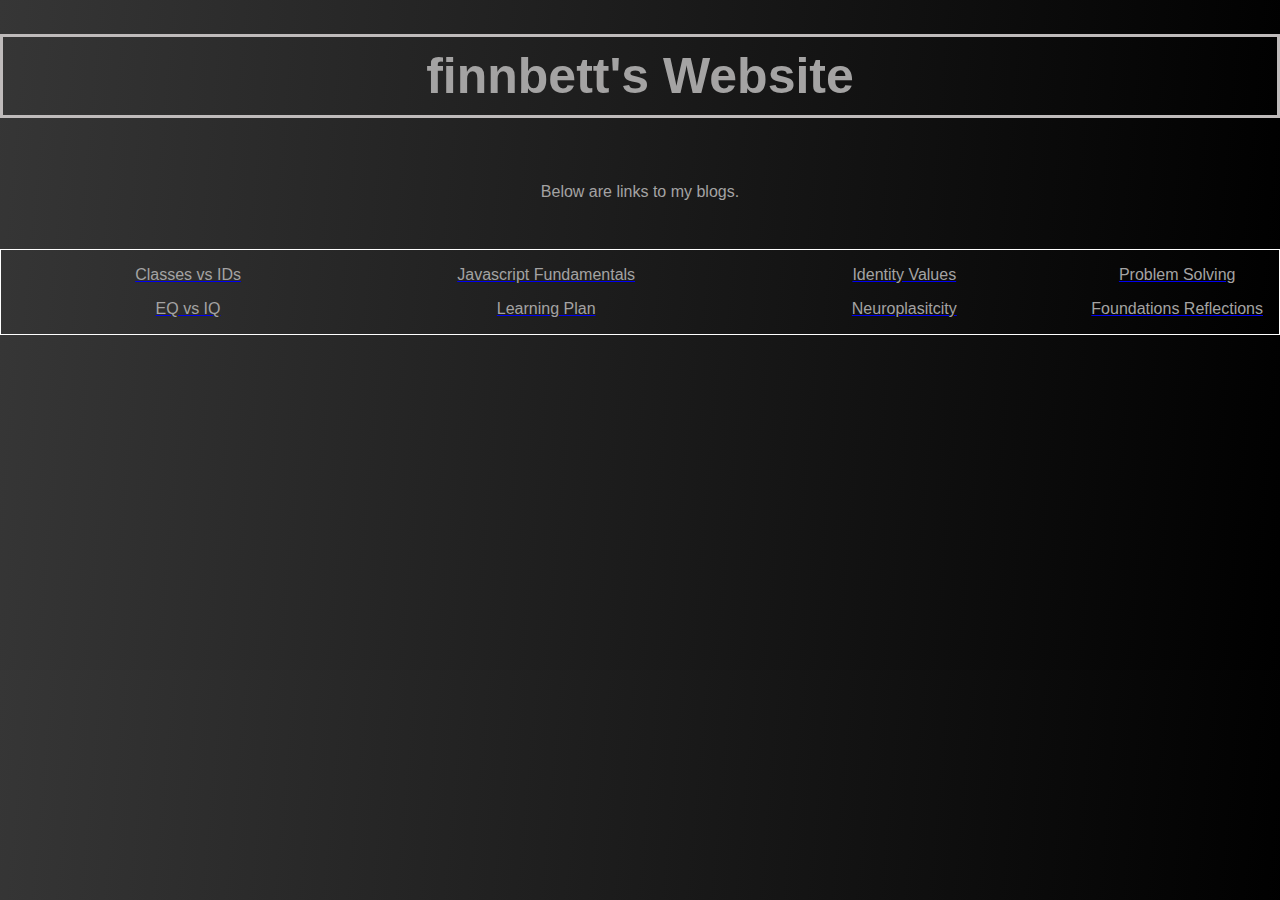
<file: blog/index.html>
<!DOCTYPE html>

<html lang="en">

<head>
    <meta charset="utf-8">
    <meta name="viewport" content="width=device-width, initial-scale=1">
    <link rel="stylesheet" href="styles.css">
    <link rel="blog" href="html-css.html">


    <title>finnbett's Website</title>

    <head>

    <body>
        <h1 class="title">finnbett's Website</h1>
        <p>Below are links to my blogs.</p>
        

        <!--grid with blog links displayed here-->
        <div class="grid">
            <div><a href="html-css.html" target="blank"><span class="blog1">Classes vs IDs</span></a></div>
            <div><a href="emotional-intelligence.html" target="blank"><span class="blog1">EQ vs IQ</span></a></div>
            <div><a href="javascript-dom.html" target="blank"><span class="blog1">Javascript Fundamentals</span></a>
            </div>
            <div><a href="learning-plan.html" target="blank"><span class="blog1">Learning Plan</span></a>
            </div>
            <div><a href="identity-values.html" target="blank"><span class="blog1">Identity Values</span></a>
            </div>
            <div><a href="neuroplasticity.html" target="blank"><span class="blog1"> Neuroplasitcity</span></a>
            </div>
            <div><a href="problem-solving.html" target="blank"><span class="blog1"> Problem Solving</span></a>
            </div>
            <div><a href="foundations-reflection.html" target="blank"><span class="blog1">Foundations Reflections</span></a></div>
            
                
            </div>
        </div>
        <!--grid with blog links displayed here-->

    </body>

</html>
</file>
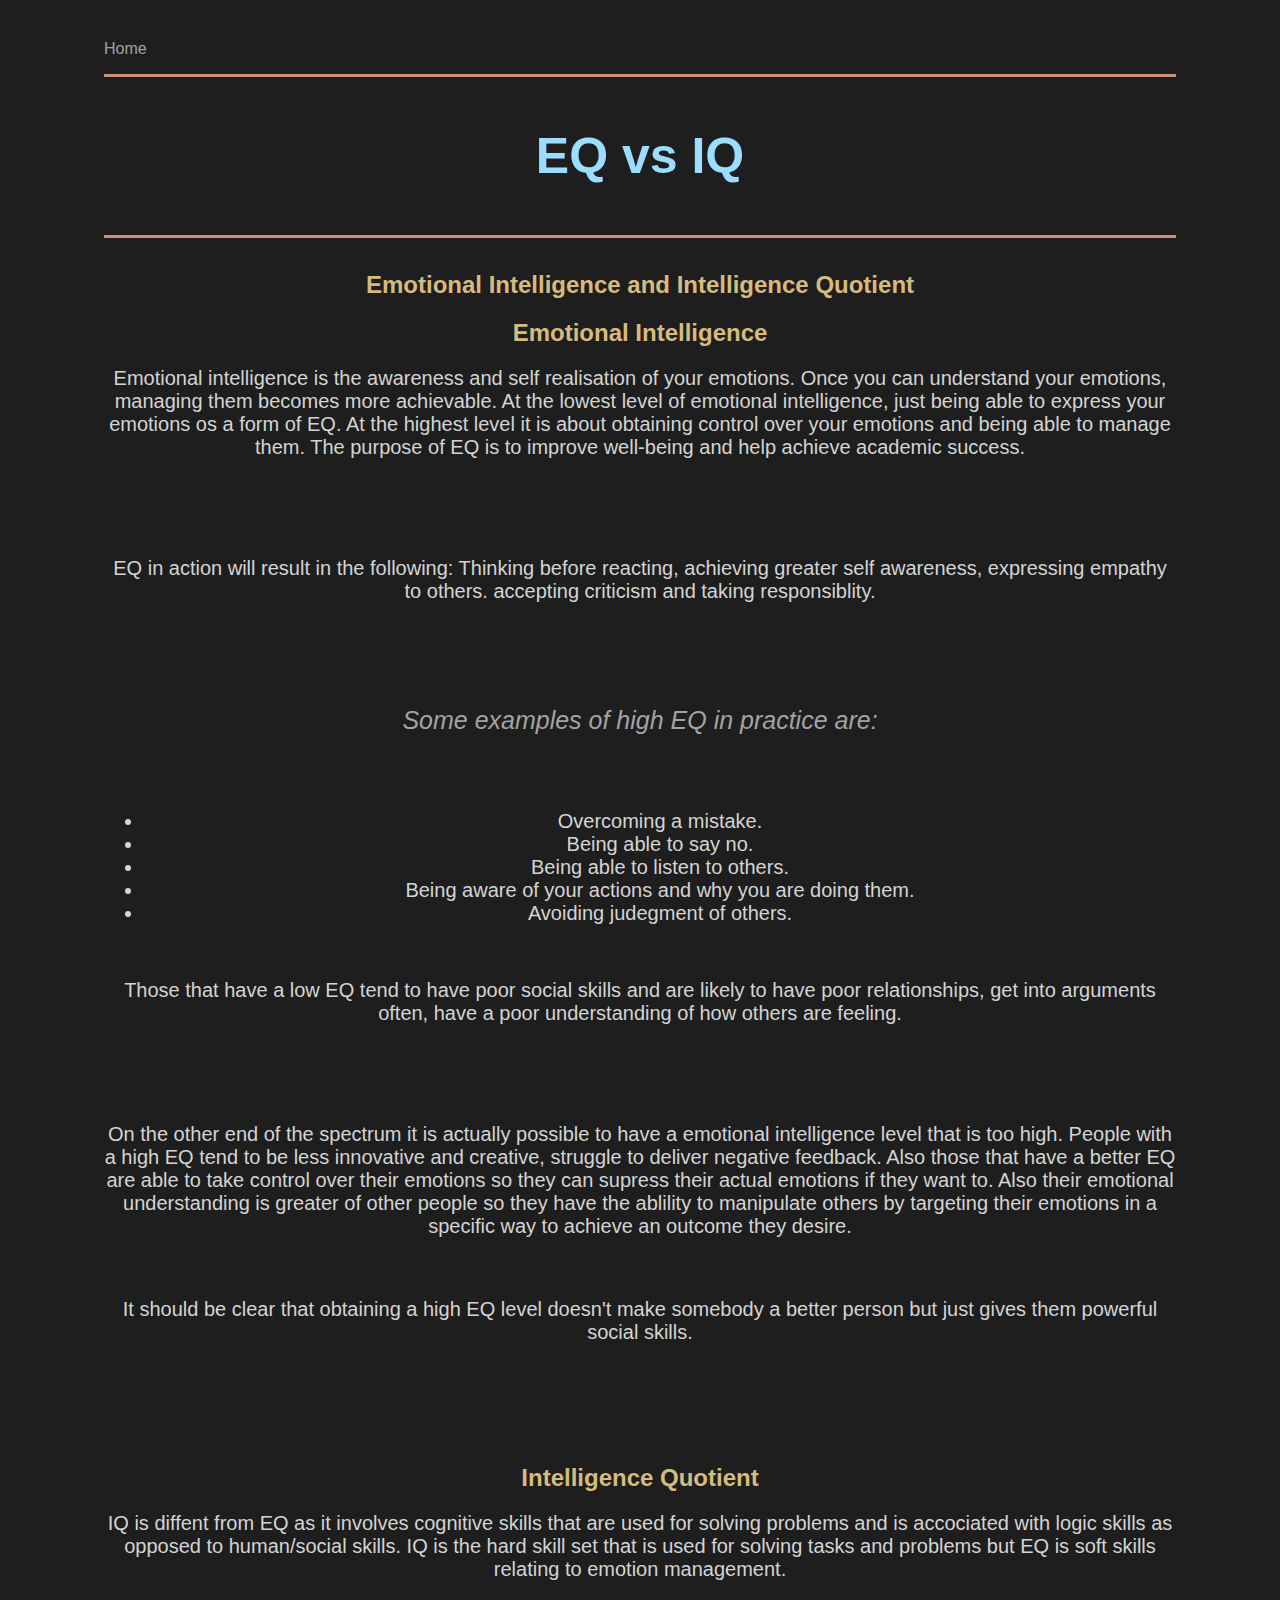
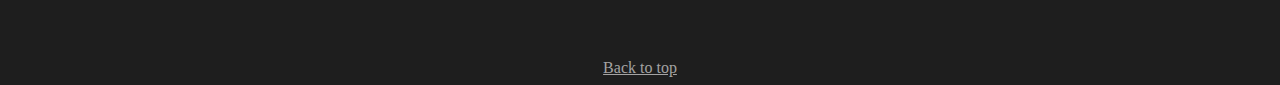
<file: blog/emotional-intelligence.html>
<!DOCTYPE html>
<html lang="en">
<head>
    <meta charset="UTF-8">
    <meta http-equiv="X-UA-Compatible" content="IE=edge">
    <meta name="viewport" content="width=device-width, initial-scale=1.0">
    <link href="html-css.css" name="stylesheet" rel="stylesheet">
    <title>Document</title>
</head>
<body class="body">
    <a href="index.html" rel="home" class="home">Home</a>
  <h1 class="heading">EQ vs IQ</h1>
  
  <h2 class="sub">Emotional Intelligence and Intelligence Quotient</h2>
 <h2 class="sub">Emotional Intelligence</h2>
    <p>
    Emotional intelligence is the awareness and self realisation of your emotions. 
    Once you can understand your emotions, managing them becomes more achievable.
    At the lowest level of emotional intelligence, just being able to express your emotions os a form of EQ.
    At the highest level it is about obtaining control over your emotions and being able to manage them. 
    The purpose of EQ is to improve well-being and help achieve academic success.
    </p>
    <br> 
    <p>
    EQ in action will result in the following:
    Thinking before reacting, achieving greater self awareness, expressing empathy to others.
    accepting criticism and taking responsiblity. 
    </p>
    <br>
    <p class="list"> Some examples of high EQ in practice are:</p>
    <ul>
    <li>Overcoming a mistake.</li>
    <li>Being able to say no.</li>
    <li>Being able to listen to others.</li>
    <li>Being aware of your actions and why you are doing them.</li>
    <li>Avoiding judegment of others.</li>
    </ul>
    <br>
    <p>
    Those that have a low EQ tend to have poor social skills and are likely to have poor relationships, get into arguments often, have a poor understanding of how others are feeling.
    </p>
    <br>
    <p>
    On the other end of the spectrum it is actually possible to have a emotional intelligence level that is too high.
    People with a high EQ tend to be less innovative and creative, struggle to deliver negative feedback.
    Also those that have a better EQ are able to take control over their emotions so they can supress their actual emotions if they want to.
    Also their emotional understanding is greater of other people so they have the ablility to manipulate others by targeting their emotions in a specific way to achieve an outcome they desire.
    </p>
    <p>
    It should be clear that obtaining a high EQ level doesn't make somebody a better person but just gives them powerful social skills.
    <p>
    <h2 class="sub">Intelligence Quotient</h2>
    <p>    
    IQ is diffent from EQ as it involves cognitive skills that are used for solving problems and is accociated with logic skills as opposed to human/social skills.
    IQ is the hard skill set that is used for solving tasks and problems but EQ is soft skills relating to emotion management. </p>
    <br>
    <a href="#top" class="back-to-top">Back to top</a>
    
</body>
</html>
</file>
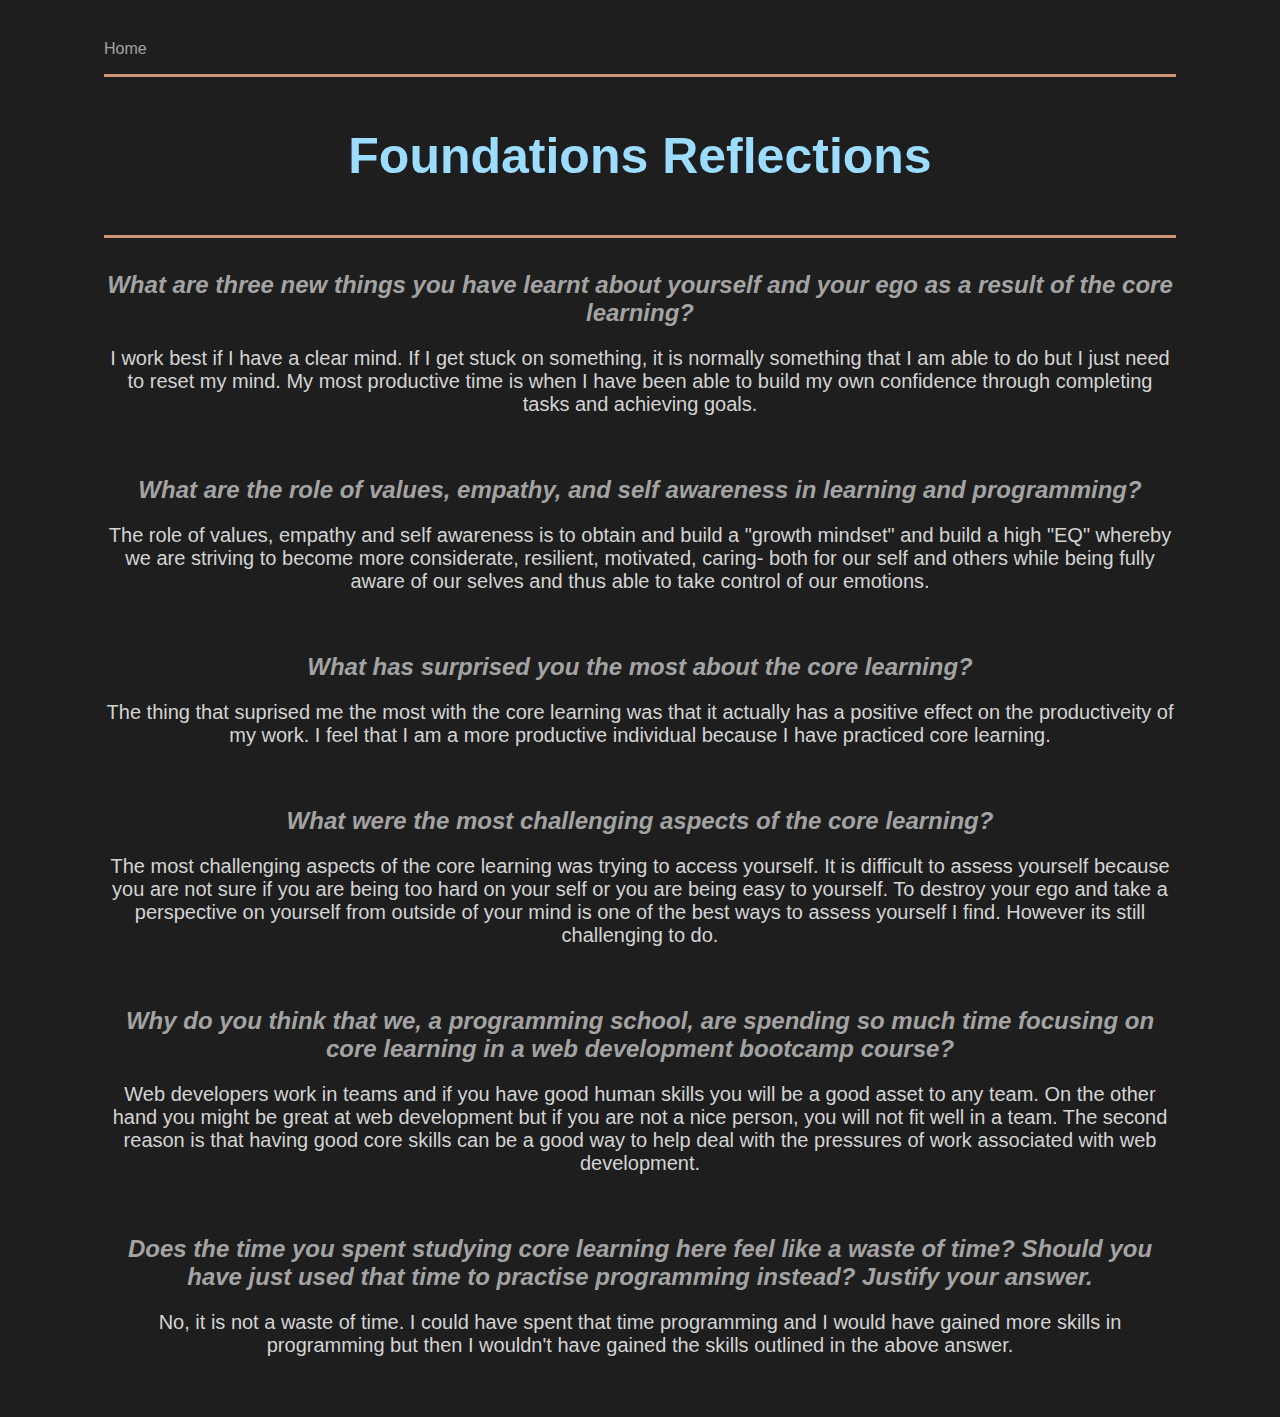
<file: blog/foundations-reflection.html>
<!DOCTYPE html>
<html lang="en">
<head>
    <meta charset="UTF-8">
    <meta http-equiv="X-UA-Compatible" content="IE=edge">
    <meta name="viewport" content="width=device-width, initial-scale=1.0">
    <link rel="stylesheet" href="html-css.css">
    <title>Foundations Reflections</title>
</head>
<body class="body">
    <a href="index.html" rel="home" class="home">Home</a>
    <h1 class="heading">Foundations Reflections</h1>
        <h2 class="question">What are three new things you have learnt about yourself and your ego as a result of the core learning?</h2>
        <p>I work best if I have a clear mind. If I get stuck on something, it is normally something that I am able to do but I just need to reset my mind. My most productive time is when I have been able to build my own confidence through completing tasks and achieving goals.</p>

        <h2 class="question">What are the role of values, empathy, and self awareness in learning and programming?</h2>
        <p>The role of values, empathy and self awareness is to obtain and build a "growth mindset" and build a high "EQ" whereby we are striving to become more considerate, resilient, motivated, caring- both for our self and others while being fully aware of our selves and thus able to take control of our emotions.</p>

        <h2 class="question">What has surprised you the most about the core learning?</h2>
        <p>The thing that suprised me the most with the core learning was that it actually has a positive effect on the productiveity of my work. I feel that I am a more productive individual because I have practiced core learning.</p>

        <h2 class="question">What were the most challenging aspects of the core learning?</h2>
        <p>The most challenging aspects of the core learning was trying to access yourself. It is difficult to assess yourself because you are not sure if you are being too hard on your self or you are being easy to yourself. To destroy your ego and take a perspective on yourself from outside of your mind is one of the best ways to assess yourself I find. However its still challenging to do.</p>

        <h2 class="question">Why do you think that we, a programming school, are spending so much time focusing on core learning in a web development bootcamp course?</h2>
        <p>Web developers work in teams and if you have good human skills you will be a good asset to any team. On the other hand you might be great at web development but if you are not a nice person, you will not fit well in a team. The second reason is that having good core skills can be a good way to help deal with the pressures of work associated with web development. </p>
        
        <h2 class="question">Does the time you spent studying core learning here feel like a waste of time? Should you have just used that time to practise programming instead? Justify your answer.</h2>
        <p>No, it is not a waste of time. I could have spent that time programming and I would have gained more skills in programming but then I wouldn't have gained the skills outlined in the above answer.</p>
    
</body>
</html>
</file>
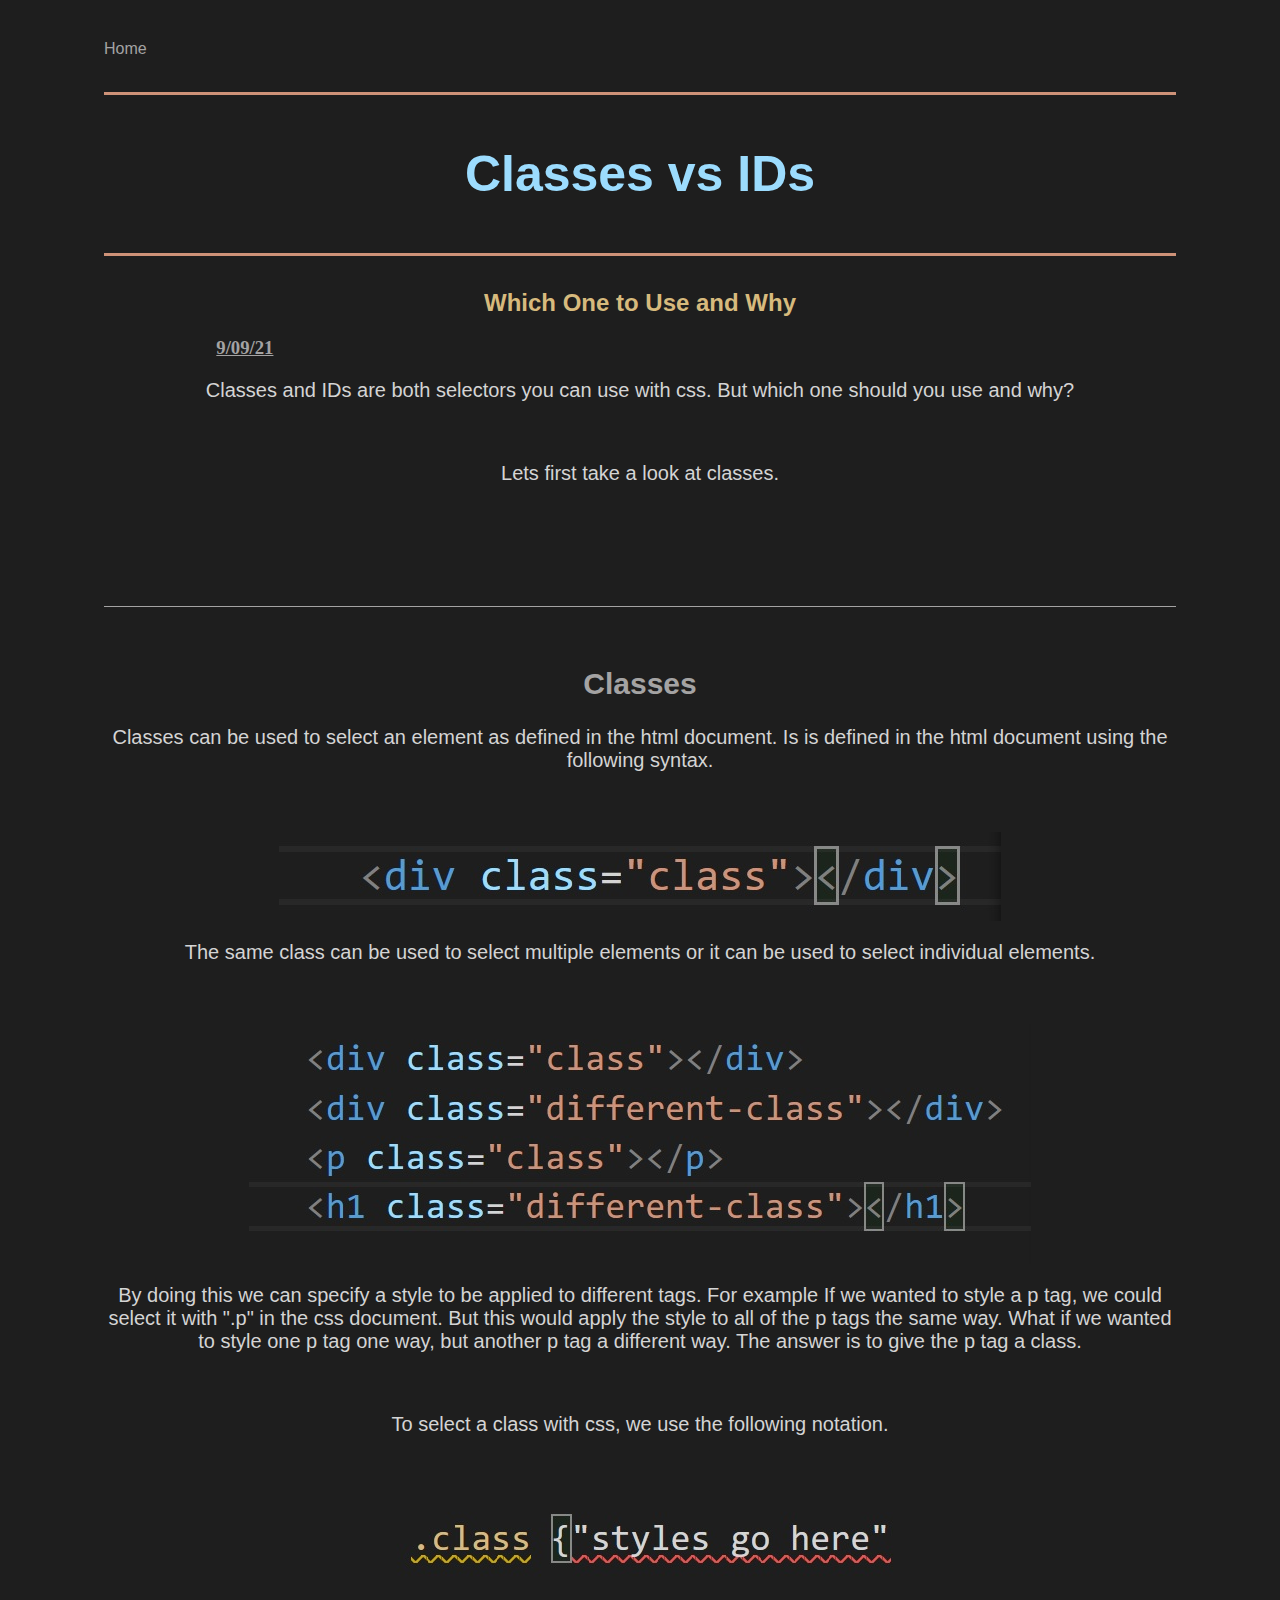
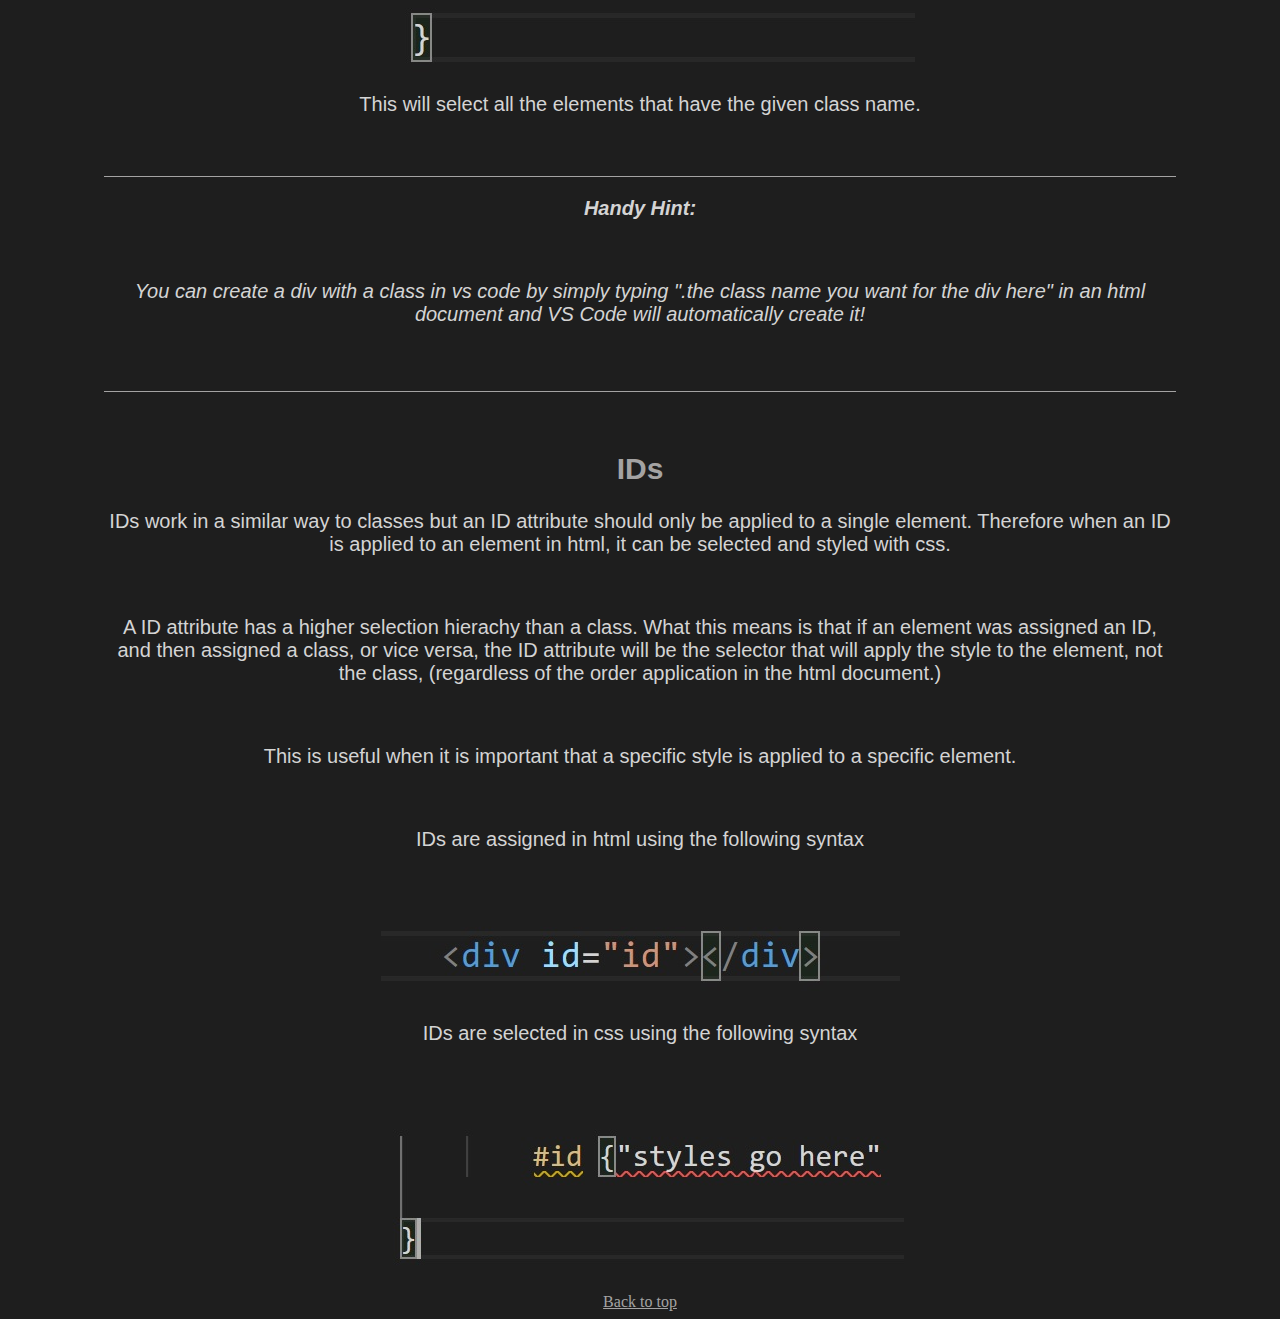
<file: blog/html-css.html>
<html lang="en">
<head>
    <meta charset="UTF-8">
    <meta http-equiv="X-UA-Compatible" content="IE=edge">
    <meta name="viewport" content="width=device-width, initial-scale=1.0">
    <link rel="stylesheet" href="html-css.css">
    <title>Classes vs IDs</title>
</head>
<body class="body">
    <a href="index.html" rel="home" class="home">Home</a>
    <br>
    <h1 class="heading">Classes vs IDs

    </h1>
    <h2 class="sub">Which One to Use and Why</h2>
    <h3 class="date">9/09/21</h3>
        <div class="intro">

        <p>Classes and IDs are both selectors you can use with css. But which one should you use and why?</p>
        <p>Lets first take a look at classes.</p>
        <br>
        <br>
        

    </div>
        <div class="classes">
            <h2 class="topic-heading">Classes</h2>
            <p>Classes can be used to select an element as defined in the html document. Is is defined in the html document using the following syntax.</p>
            <img src="screenshots\htmleg1.jpg" alt="classes in html">
            <p>The same class can be used to select multiple elements or it can be used to select individual elements.</p>
            <img src="screenshots/htmleg2.jpg" alt="multiple selection vs individual selection">
            <p>By doing this we can specify a style to be applied to different tags. For example If we wanted to style a p tag, we could select it with ".p" in the css document. But this would apply the style to all of the p tags the same way. What if we wanted to style one p tag one way, but another p tag a different way. The answer is to give the p tag a class.</p>
            
            <p>To select a class with css, we use the following notation.</p>
            <img src="screenshots/csseg1.jpg" alt="css selection">

            <p>This will select all the elements that have the given class name.</p>
            <p class="handy-hint-heading">Handy Hint:</p>
            <p class="handy-hint">You can create a div with a class in vs code by simply typing ".the class name you want for the div here" in an html document and VS Code will automatically create it! </p>
        </div> 
        <div>
            <h2 class="topic-heading">IDs</h2>
            <p>IDs work in a similar way to classes but an ID attribute should only be applied to a single element. Therefore when an ID is applied to an element in html, it can be selected and styled with css.</p>
            <p>A ID attribute has a higher selection hierachy than a class. What this means is that if an element was assigned an ID, and then assigned a class, or vice versa, the ID attribute will be the selector that will apply the style to the element, not the class, (regardless of the order application in the html document.) </p>
            <p>This is useful when it is important that a specific style is applied to a specific element.</p>
            <p>IDs are assigned in html using the following syntax</p>
            <img src="screenshots/idhtml.jpg" alt="html ID assign">
            <p>IDs are selected in css using the following syntax</p>
            <img src="screenshots/idcss.jpg" alt="css ID selection">

        </div>
        <a href="#top" class="back-to-top">Back to top</a>   
</body>
</html>
</file>
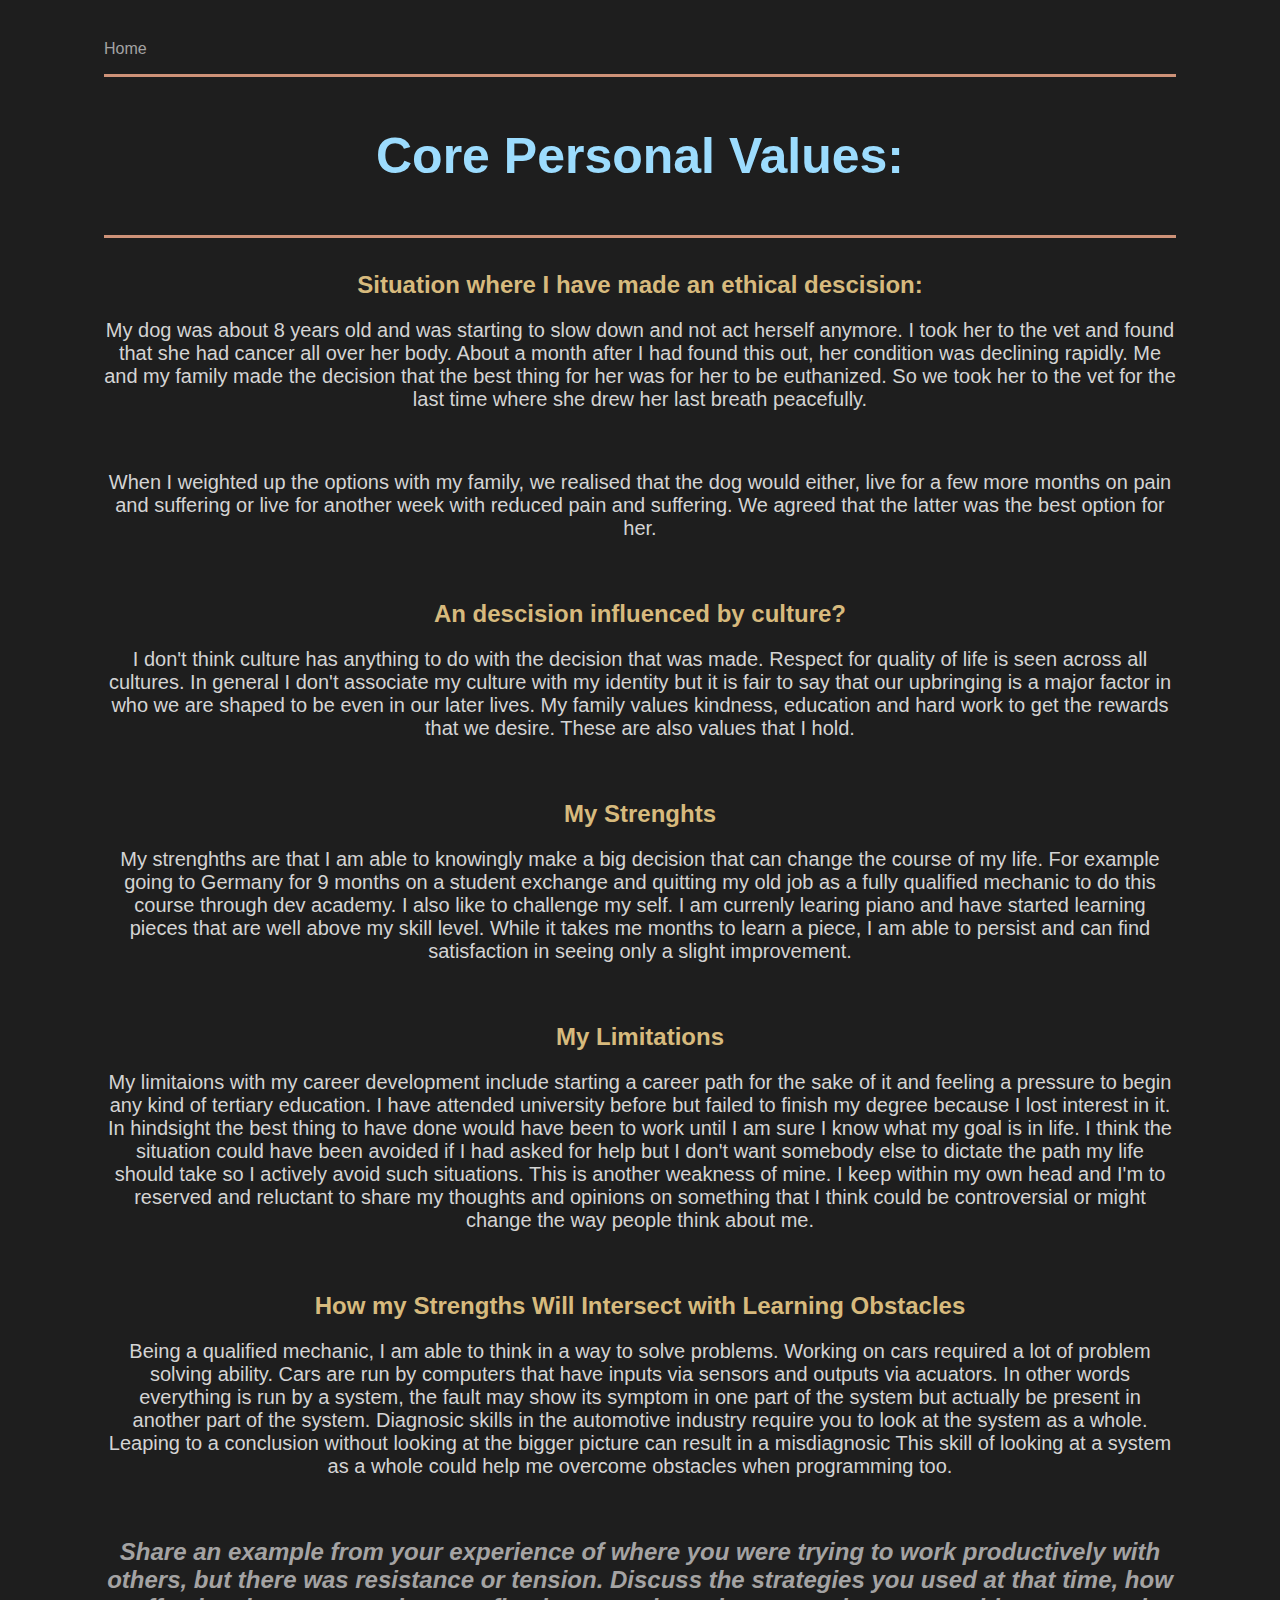
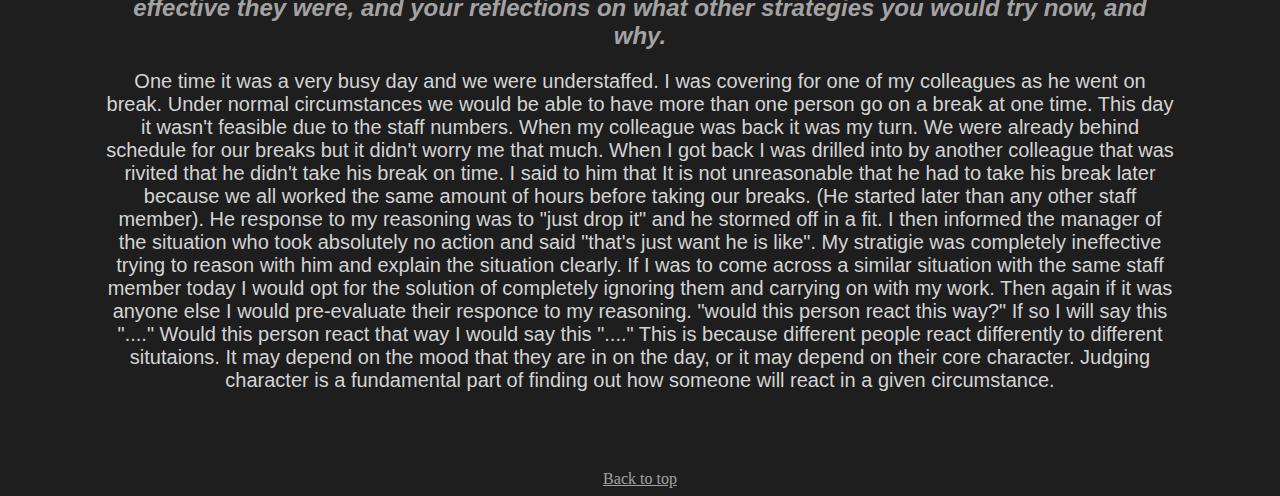
<file: blog/identity-values.html>
<!DOCTYPE html>
<html lang="en">
<head>
    <meta charset="UTF-8">
    <meta http-equiv="X-UA-Compatible" content="IE=edge">
    <meta name="viewport" content="width=device-width, initial-scale=1.0">
    <link rel="stylesheet" href="html-css.css">
    <title>Identity Vaules</title>
</head>
<body class="body">
    <a href="index.html" rel="home" class="home">Home</a>
    

<h1 class="heading">Core Personal Values:</h1>
<h2 class="sub">Situation where I have made an ethical descision:</h2>
<p>My dog was about 8 years old and was starting to slow down and not act herself anymore. I took her to the vet and found that she had cancer all over her
body. About a month after I had found this out, her condition was declining rapidly. Me and my family made the decision that the best thing
for her was for her to be euthanized. So we took her to the vet for the last time where she drew her last breath peacefully.</p>

<p>
When I weighted up the options with my family, we realised that the dog would either, live for a few more months on pain and suffering or
live for another week with reduced pain and suffering. We agreed that the latter was the best option for her.</p>
<h2 class="sub">An descision influenced by culture?</h2>
<p>
I don't think culture has anything to do with the decision that was made. Respect for quality of life is seen across all cultures.
In general I don't associate my culture with my identity but it is fair to say that our upbringing is a major factor in who we are shaped to be
even in our later lives. My family values kindness, education and hard work to get the rewards that we desire. These are also values that I hold.</p>

<h2 class="sub">My Strenghts</h2>
<p>
My strenghths are that I am able to knowingly make a big decision that can change the course of my life. For example going to Germany for 9 months on a student
exchange and quitting my old job as a fully qualified mechanic to do this course through dev academy. I also like to challenge my self. I am currenly learing piano and 
have started learning pieces that are well above my skill level. While it takes me months to learn a piece, I am able to persist and can find satisfaction in
seeing only a slight improvement.
</p>
<h2 class="sub">My Limitations</h2>
<p>
My limitaions with my career development include starting a career path for the sake of it and feeling a pressure to begin any kind of tertiary education.
I have attended university before but failed to finish my degree because I lost interest in it. In hindsight the best thing to have done would have been to work
until I am sure I know what my goal is in life. I think the situation could have been avoided if I had asked for help but I don't want somebody else to dictate the
path my life should take so I actively avoid such situations. This is another weakness of mine. I keep within my own head and I'm to reserved and reluctant to share my thoughts
and opinions on something that I think could be controversial or might change the way people think about me.
</p>


<h2 class="sub">How my Strengths Will Intersect with Learning Obstacles</h2>
<p>
Being a qualified mechanic, I am able to think in a way to solve problems. Working on cars required a lot of problem solving ability. Cars are run by computers that have inputs via sensors
and outputs via acuators. In other words everything is run by a system, the fault may show its symptom in one part of the system but actually be present in another part of the
system. Diagnosic skills in the automotive industry require you to look at the system as a whole. Leaping to a conclusion without looking at the bigger picture can result in a misdiagnosic
This skill of looking at a system as a whole could help me overcome obstacles when programming too.</p>

<h2 class="question">Share an example from your experience of where you were trying to work productively with others, but there was resistance or tension. Discuss the strategies you used at that time,
 how effective they were, and your reflections on what other strategies you would try now, and why.</h2>

<p>One time it was a very busy day and we were understaffed. I was covering for one of my colleagues as he went on break. Under normal circumstances we would be able to have more than one person 
go on a break at one time. This day it wasn't feasible due to the staff numbers. When my colleague was back it was my turn. We were already behind schedule for our breaks but it didn't worry
me that much. When I got back I was drilled into by another colleague that was rivited that he didn't take his break on time. I said to him that It is not unreasonable that he had to take his
break later because we all worked the same amount of hours before taking our breaks. (He started later than any other staff member). He response to my reasoning was to "just drop it" and 
he stormed off in a fit. I then informed the manager of the situation who took absolutely no action and said "that's just want he is like". My stratigie was completely ineffective trying to reason with him and explain the situation clearly.
If I was to come across a similar situation with the same staff member today I would opt for the solution of completely ignoring them and carrying on with my work. Then again if it was anyone else I would pre-evaluate their
responce to my reasoning. "would this person react this way?" If so I will say this "...." Would this person react that way I would say this "...."
This is because different people react differently to different situtaions. It may depend on the mood that they are in on the day, or it may depend on their core character. Judging character is a fundamental part of finding out how someone will react 
in a given circumstance.</p>
<br>
<a href="#top" class="back-to-top">Back to top</a>



    
</body>
</html>
</file>
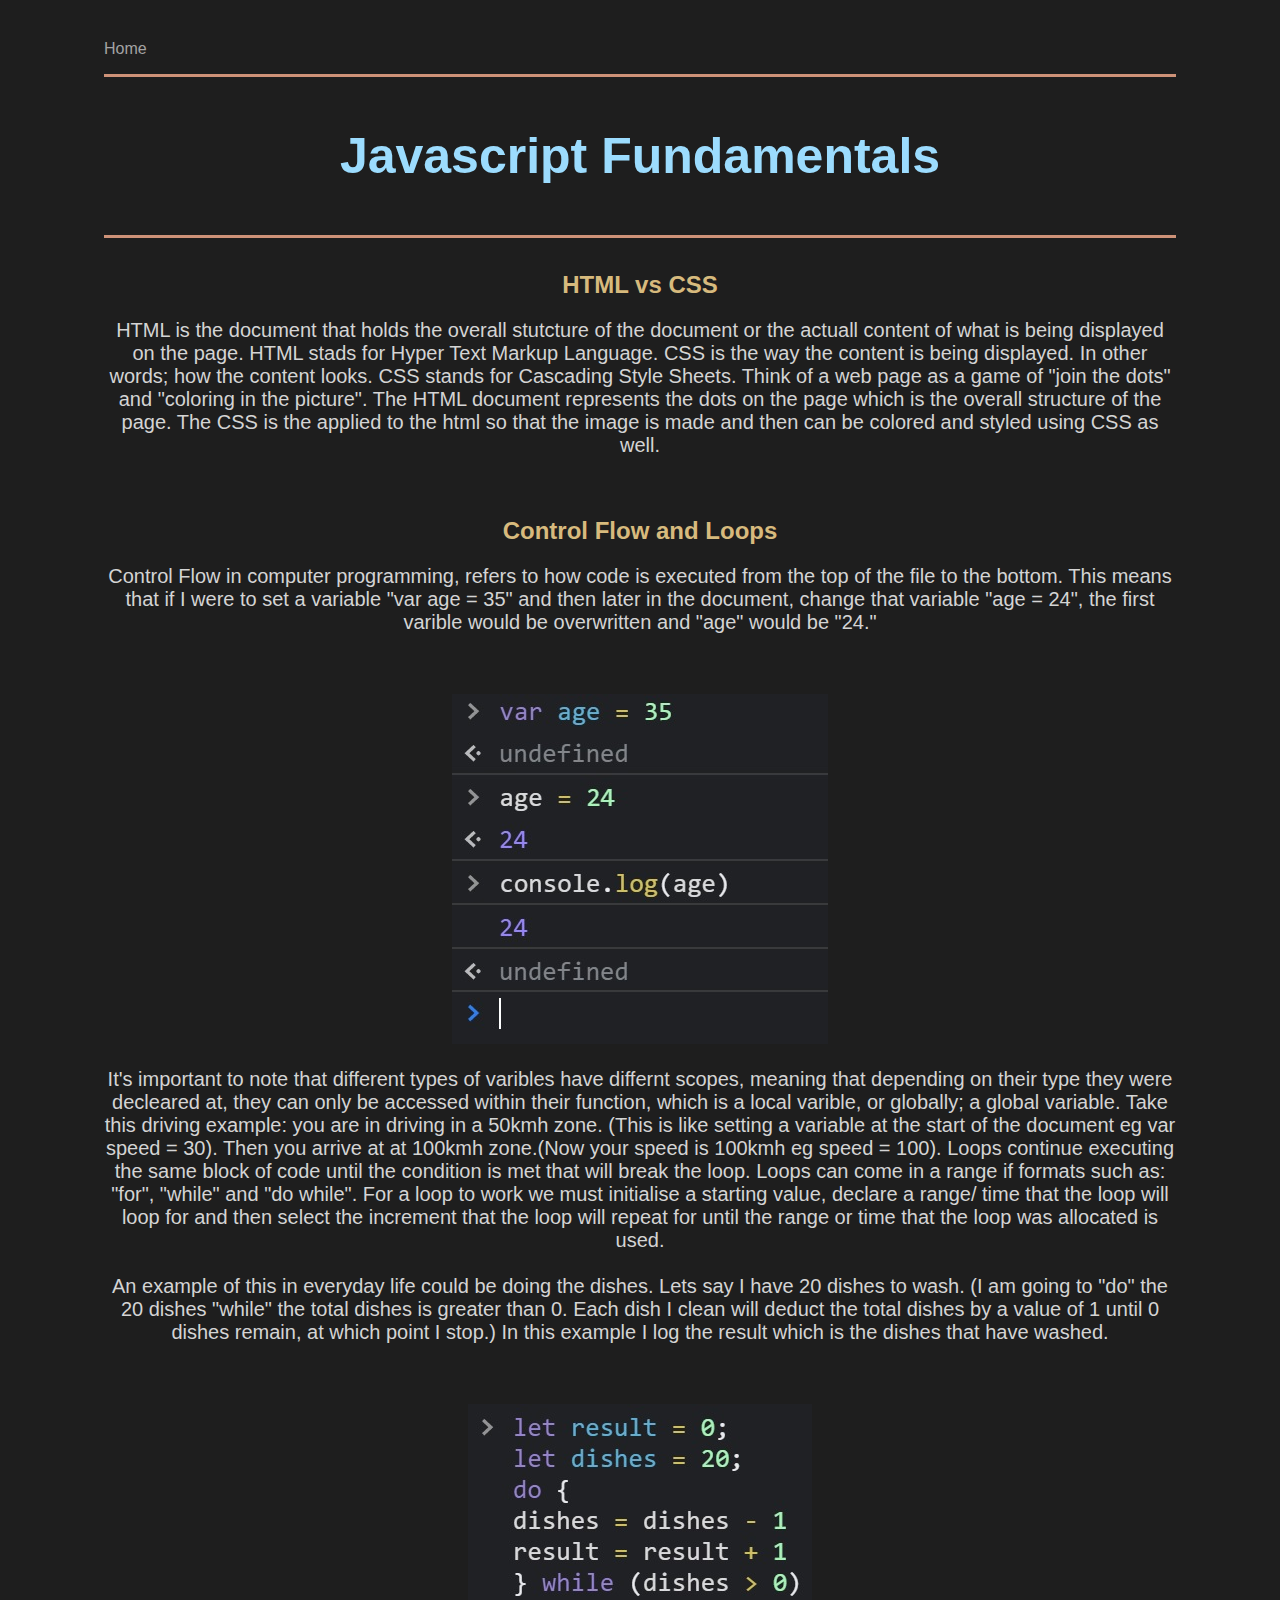
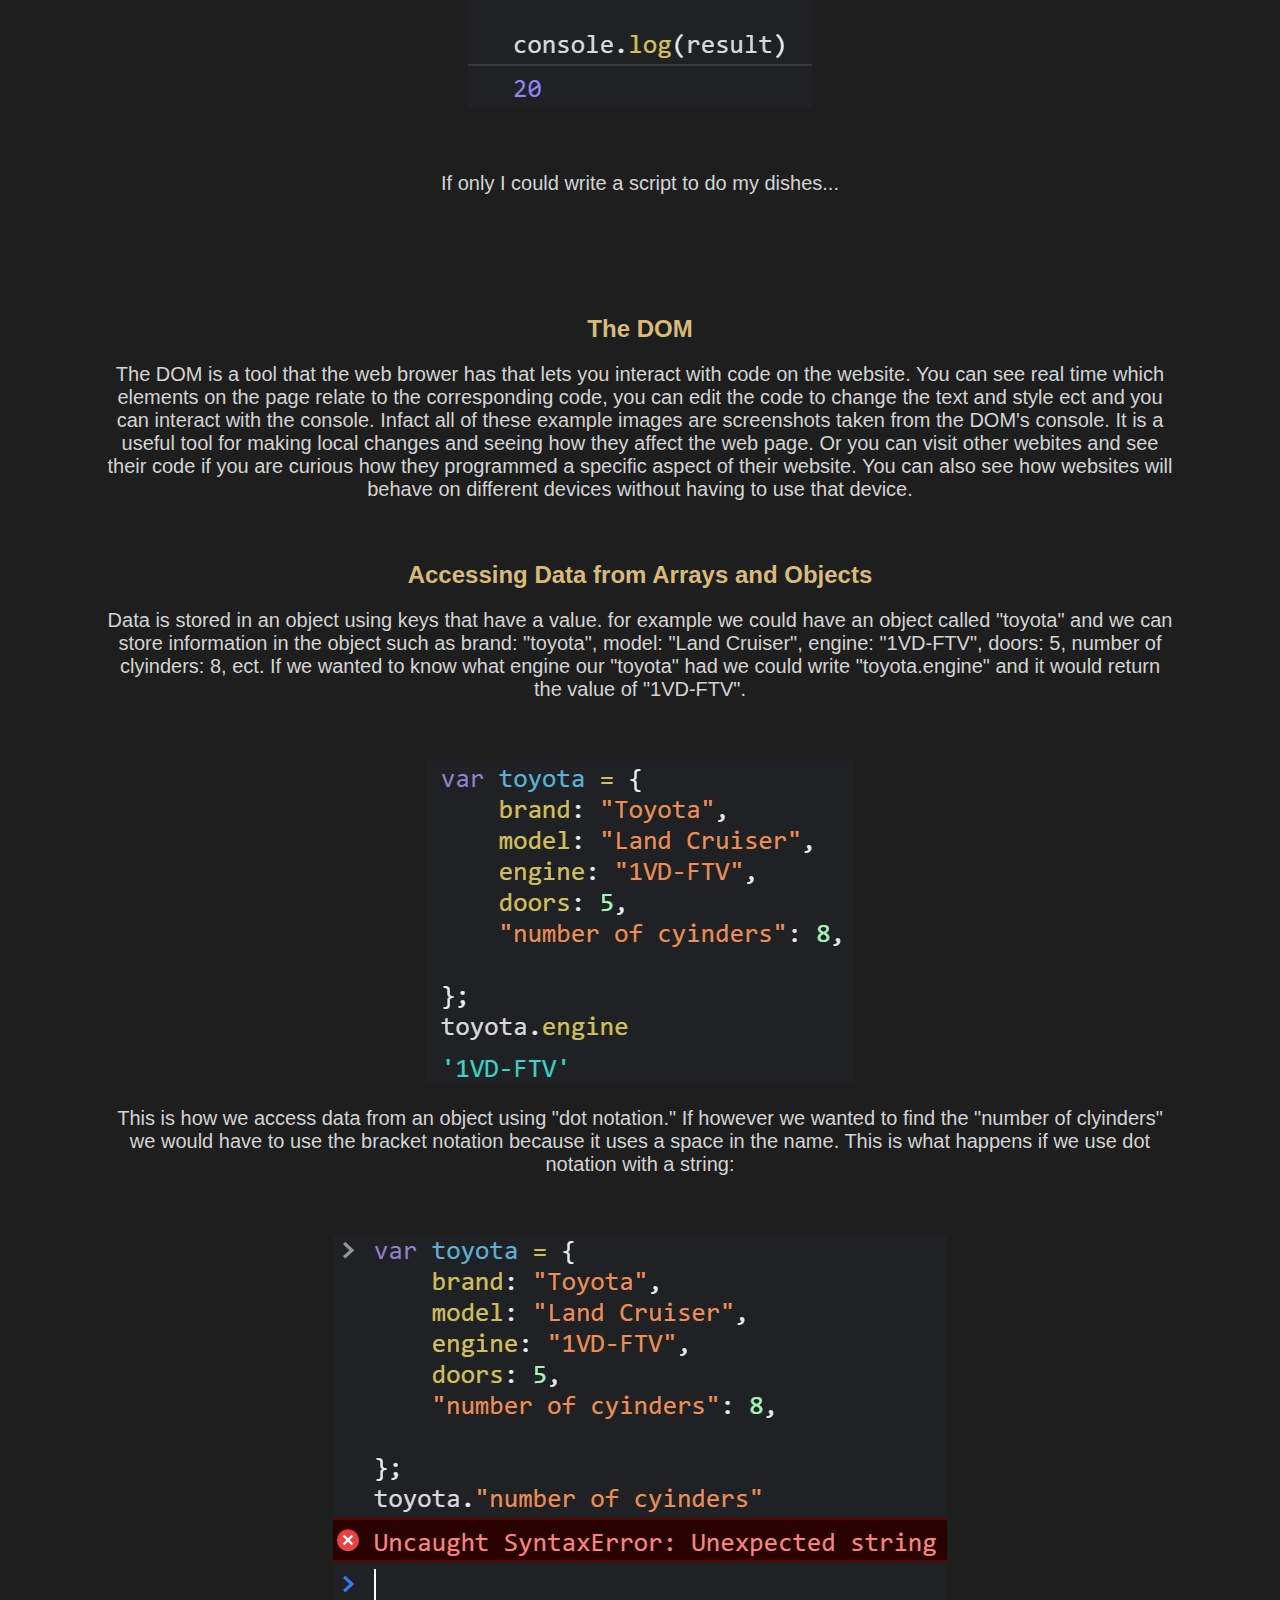
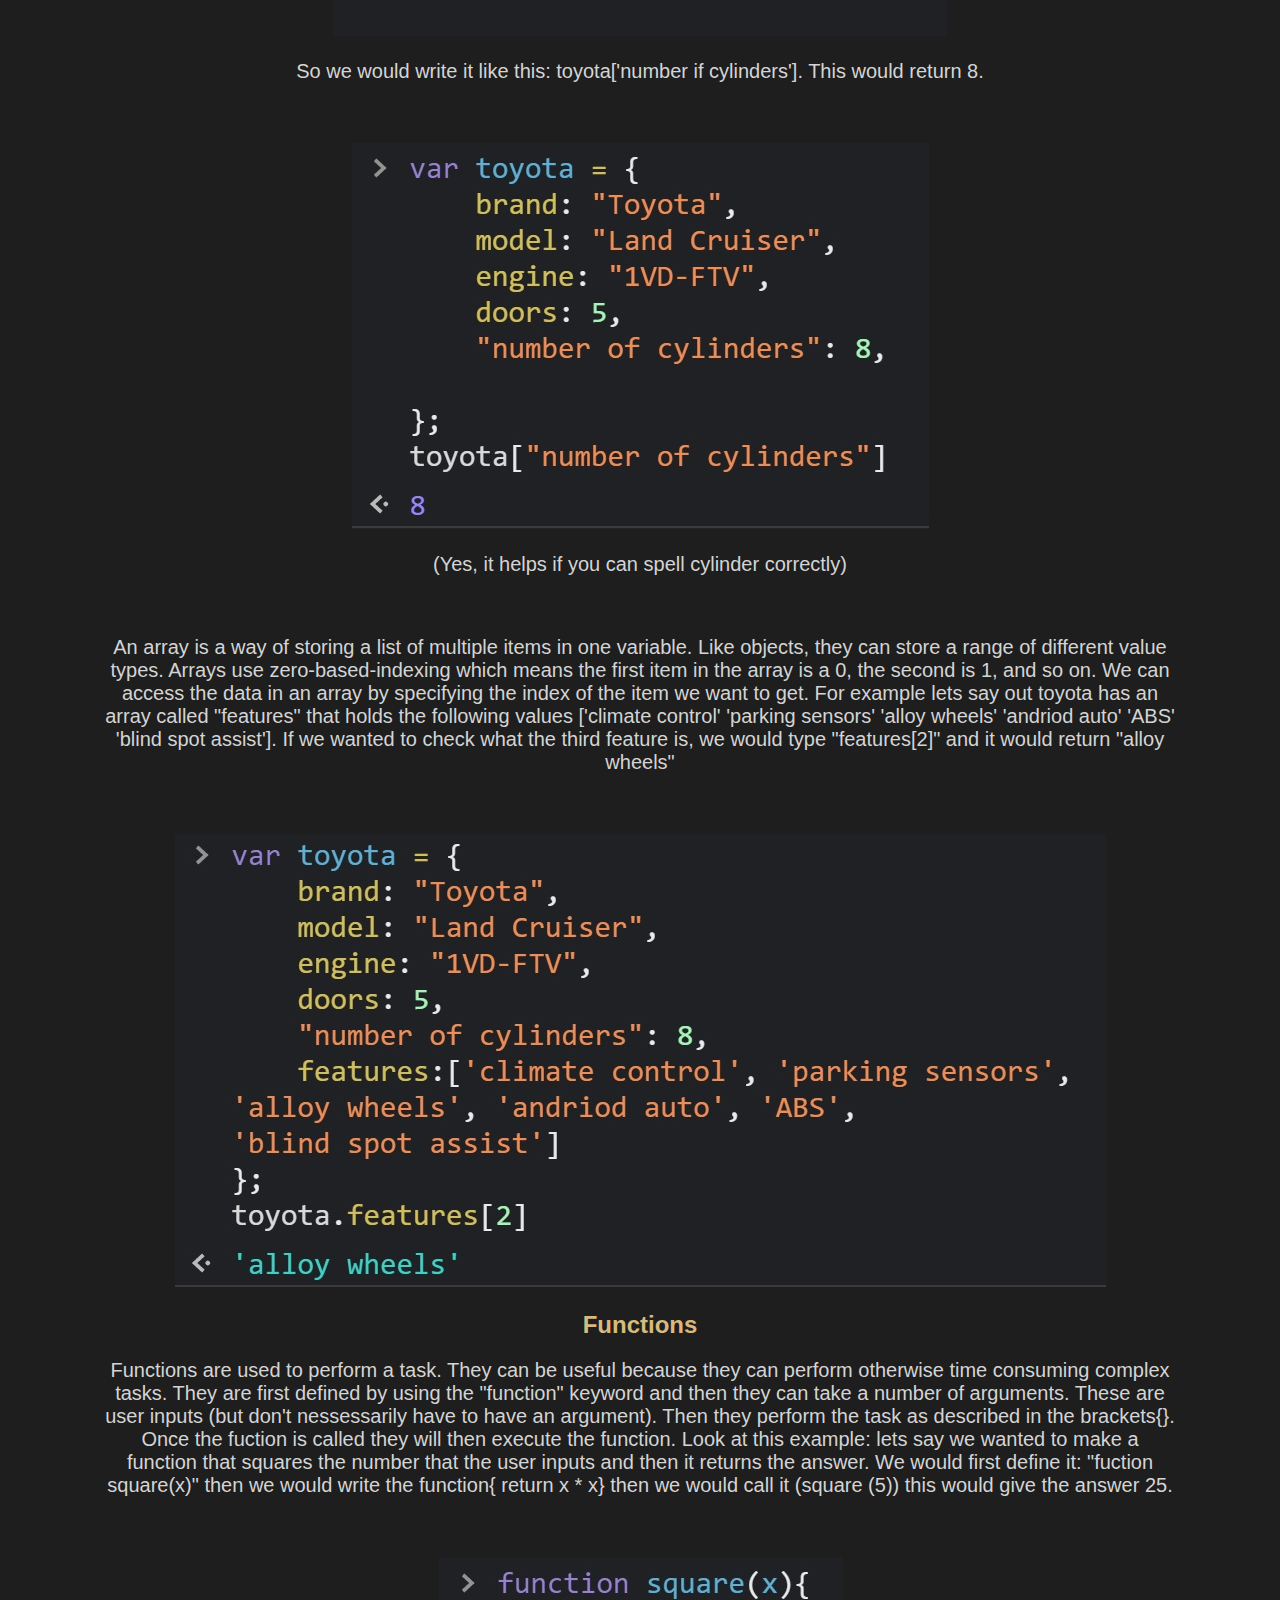
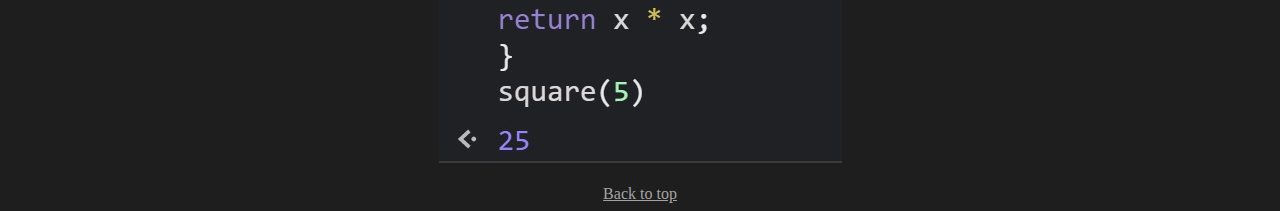
<file: blog/javascript-dom.html>
<!DOCTYPE html>
<html lang="en">

<head>
    <meta charset="UTF-8">
    <meta http-equiv="X-UA-Compatible" content="IE=edge">
    <meta name="viewport" content="width=device-width, initial-scale=1.0">
    <title>JS Fundamentals</title>
    <link href="html-css.css" rel="stylesheet">
</head>

<body class="body">
    <a href="index.html" rel="home" class="home">Home</a>
    <h1 class="heading">Javascript Fundamentals</h1>
    <h2 class="sub">HTML vs CSS</h2>
    <p>HTML is the document that holds the overall stutcture of the document or the actuall content of what is being
        displayed on the page. HTML stads for Hyper Text Markup Language. CSS is the way the content is being displayed.
        In other words; how the content looks. CSS stands for Cascading Style Sheets. Think of a web page as a game of
        "join the dots" and "coloring in the picture". The HTML document represents the dots on the page which is the
        overall structure of the page. The CSS is the applied to the html so that the image is made and then can be
        colored and styled using CSS as well.</p>
    <h2 class = "sub">Control Flow and Loops</h2>
    <p>Control Flow in computer programming, refers to how code is executed from the top of the file to the bottom. This
        means that if I were to set a variable "var age = 35" and then later in the document, change that variable "age
        =
        24", the first varible would be overwritten and "age" would be "24."</p>
        <img src="screenshots/control-flow-eg1.jpg" alt= "control flow">
        <p>It's important to note that different types
        of
        varibles have differnt scopes, meaning that depending on their type they were decleared at, they can only be
        accessed within their function, which is a local varible, or globally; a global variable. Take this driving
        example:
        you are in driving in a 50kmh zone. (This is like setting a variable at the start of the document eg var speed =
        30). Then you arrive at at 100kmh zone.(Now your speed is 100kmh eg speed = 100).
        Loops continue executing the same block of code until the condition is met that will break the loop. Loops can
        come
        in a range if formats such as: "for", "while" and "do while". For a loop to work we must initialise a starting
        value, declare a range/ time that the loop will loop for and then select the increment that the loop will repeat
        for
        until the range or time that the loop was allocated is used.
        <br>
        <br>
         An example of this in everyday life could be doing
        the
        dishes. Lets say I have 20 dishes to wash. (I am going to "do" the 20 dishes "while" the total dishes is greater than 0. Each dish I clean will deduct
        the
        total dishes by a value of 1 until 0 dishes remain, at which point I stop.) In this example I log the result which is the dishes that have washed.<p>
            <img src="screenshots/dishes-example.jpg" alt="dishes example"><p>If only I could write a script to do
        my
        dishes...</p>
    </p>
    <h2 class = "sub">The DOM</h2>
    <p>The DOM is a tool that the web brower has that lets you interact with code on the website. You can see real time
        which elements on the page relate to the corresponding code, you can edit the code to change the text and style
        ect
        and you can interact with the console. Infact all of these example images are screenshots taken from the DOM's console. It is a useful tool for making local changes and seeing how they affect
        the
        web page. Or you can visit other webites and see their code if you are curious how they programmed a specific
        aspect
        of their website. You can also see how websites will behave on different devices without having to use that
        device.
    </p>
    <h2 class = "sub">Accessing Data from Arrays and Objects</h2>
    <p>Data is stored in an object using keys that have a value. for example we could have an object called "toyota" and
        we
        can store information in the object such as brand: "toyota", model: "Land Cruiser", engine: "1VD-FTV", doors: 5,
        number of clyinders: 8, ect. If we wanted to know what engine our "toyota" had we could write "toyota.engine"
        and it
        would return the value of "1VD-FTV".</p> <img src="screenshots/toyotaeg1.jpg" alt="object-dot-notation">
        <p>This is how we access data from an object using "dot notation." If however
        we
        wanted to find the "number of clyinders" we would have to use the bracket notation because it uses a space in
        the
        name. This is what happens if we use dot notation with a string:</p> <img src="screenshots/wrong-dot-notation.jpg" alt="wrong dot notaion"> <p>So we would write it like this: toyota['number if cylinders']. This would return 8.</p>
        <img src="screenshots/toyota-bracket-notation.jpg" alt="bracket notation">
        <p>(Yes, it helps if you can spell cylinder correctly)</p>
        <p>
        An array is a way of storing a list of multiple items in one variable. Like objects, they can store a range of
        different value types.
        Arrays use zero-based-indexing which means the first item in the array is a 0, the second is 1, and so on. We
        can access the data in an array by specifying the index of the item we want to get. For example lets say out
        toyota has an array called "features" that holds the following values ['climate control' 'parking sensors'
        'alloy wheels' 'andriod auto' 'ABS' 'blind spot assist']. If we wanted to check what the third feature is, we
        would type "features[2]" and it would return "alloy wheels"
    </p>
    <img src="screenshots/arrayeg.jpg" alt="array">
    <h2 class="sub">Functions</h2>
    <p>Functions are used to perform a task. They can be useful because they can perform otherwise time consuming
        complex tasks.
        They are first defined by using the "function" keyword and then they can take a number of arguments. These are
        user inputs (but don't nessessarily have to have an argument). Then they perform the task as described in the
        brackets{}. Once the fuction is called they will then execute the function. Look at this example: lets say we
        wanted to make a function that squares the number that the user inputs and then it returns the answer. We would
        first define it: "fuction square(x)" then we would write the function{ return x * x} then we would call it
        (square (5)) this would give the answer 25. </p>
        <img src="screenshots/functions.jpg" alt="functions">
        <br>
        <br>
        <a href="#top" class="back-to-top">Back to top</a> 

</body>

</html>
</file>
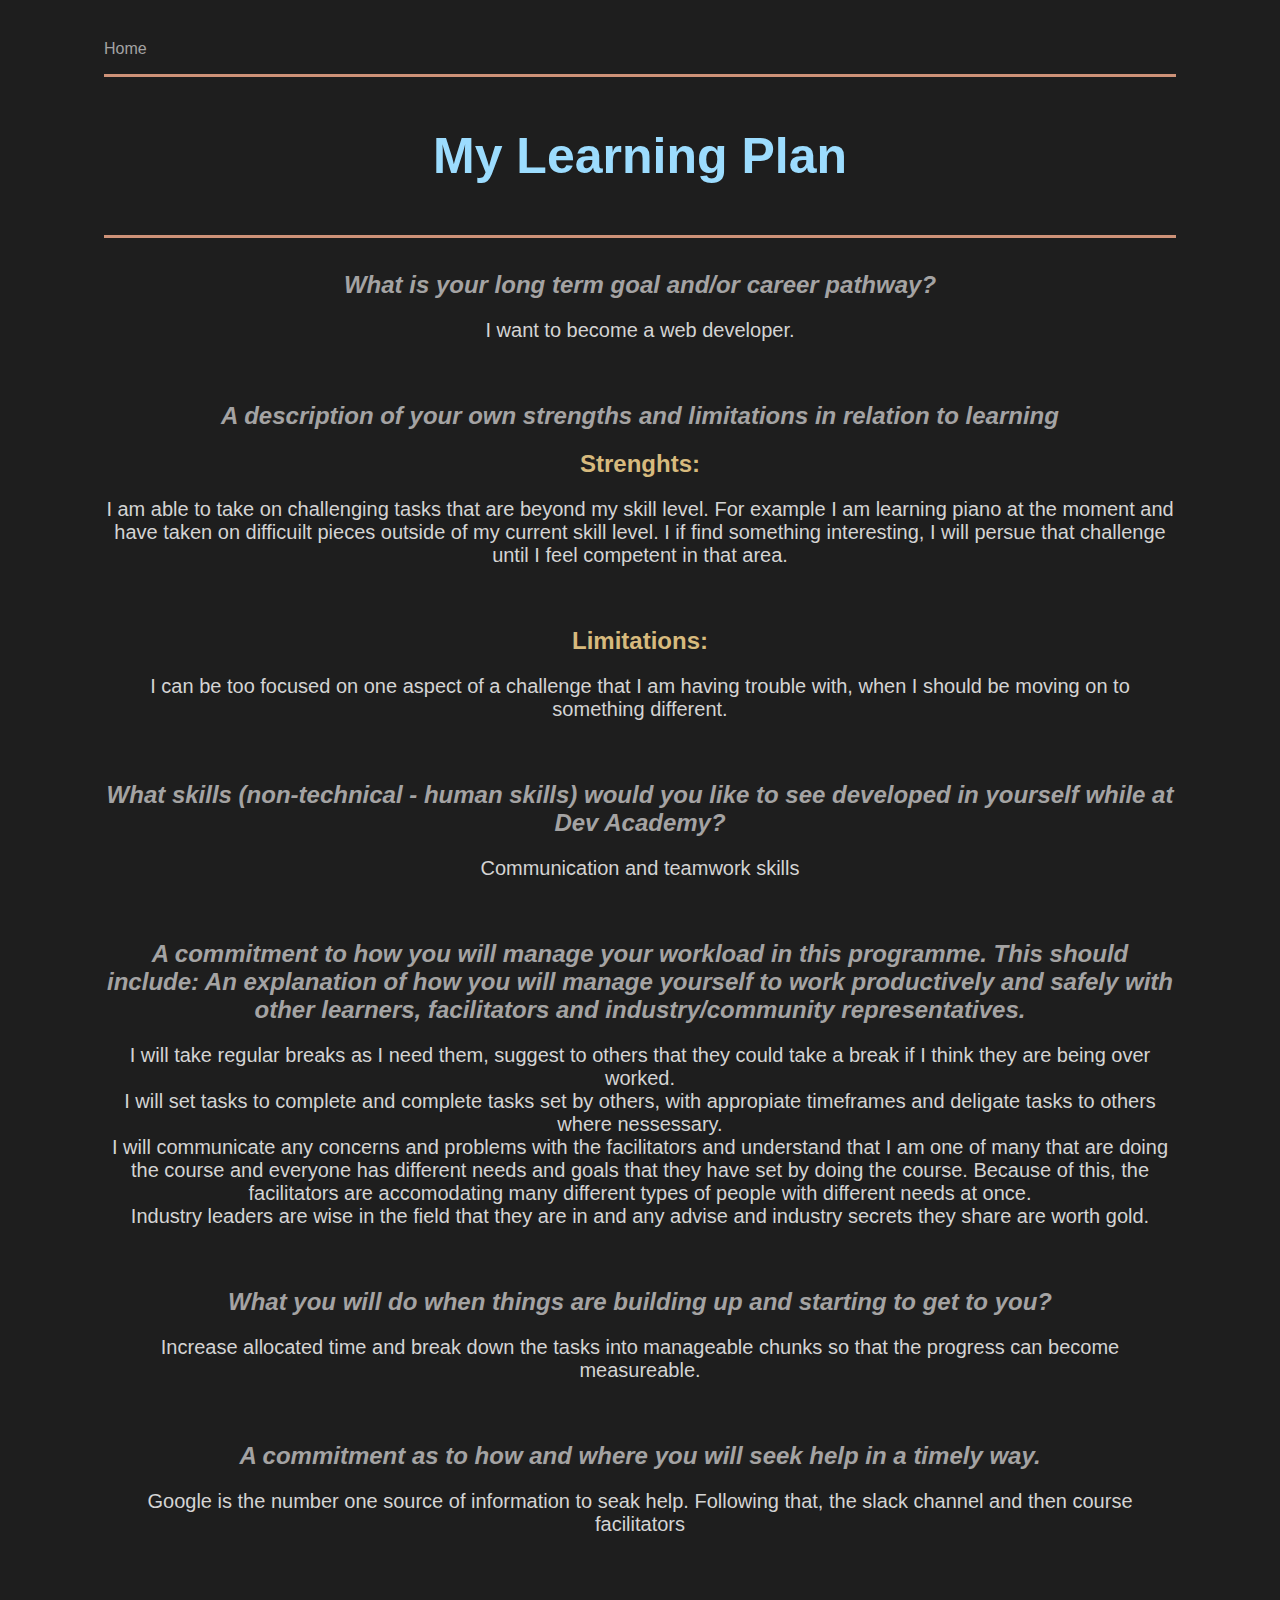
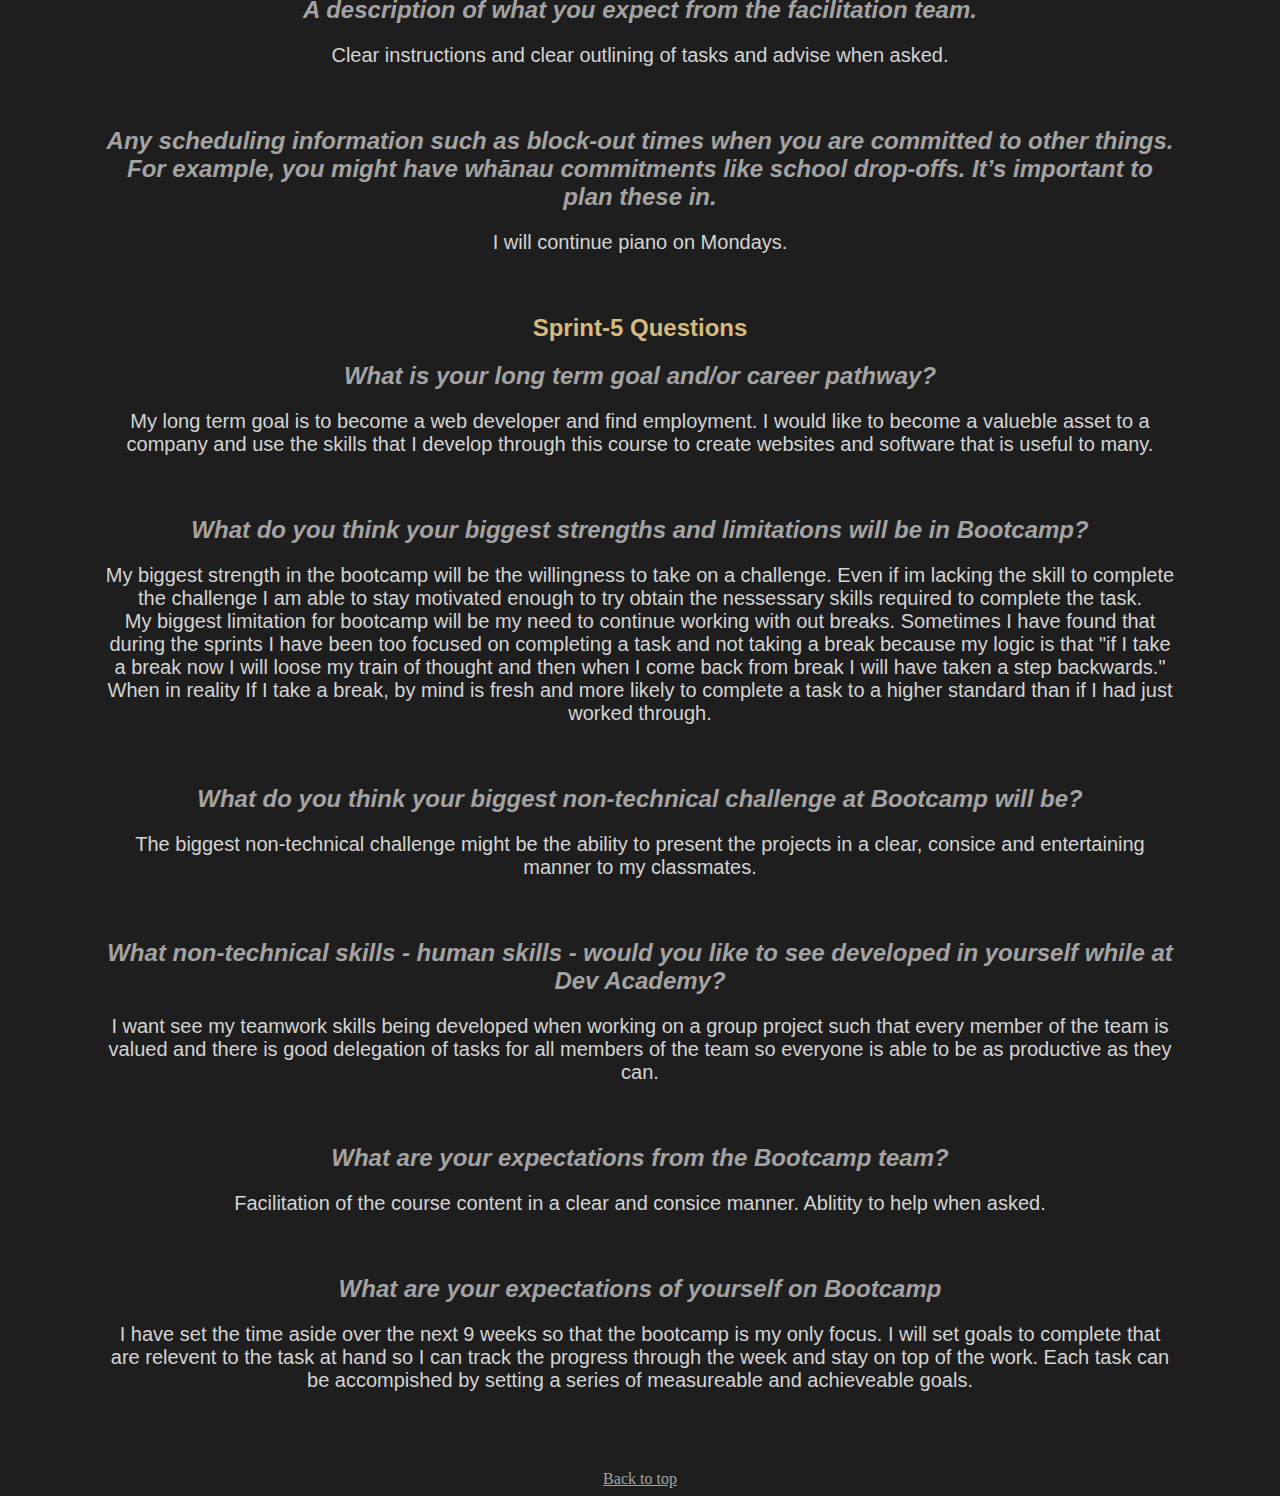
<file: blog/learning-plan.html>
<!DOCTYPE html>
<html lang="en">
<head>
    <meta charset="UTF-8">
    <meta http-equiv="X-UA-Compatible" content="IE=edge">
    <meta name="viewport" content="width=device-width, initial-scale=1.0">
    <link href="html-css.css" rel="stylesheet">
    <title>Learning Plan</title>
</head>
<body class="body">
    <a href="index.html" rel="home" class="home">Home</a>
    <h1 class="heading">My Learning Plan</h1>
   <h2 class="question"> What is your long term goal and/or career pathway?</h2>
<p>I want to become a web developer.</p>


<h2 class="question">A description of your own strengths and limitations in relation to learning</h2>
<h2 class="sub">Strenghts:</h2> 
<p>I am able to take on challenging tasks that are beyond my skill level. For example I am learning piano at the moment and have taken on difficuilt pieces outside of my current skill level. I if find something interesting,
I will persue that challenge until I feel competent in that area.

<h2 class="sub">Limitations:</h2>
<p>I can be too focused on one aspect of a challenge that I am having trouble with, when I should be moving on to something different.</p>


<h2 class="question">What skills (non-technical - human skills) would you like to see developed in yourself while at Dev Academy?</h2>
<p>Communication and teamwork skills</p>

<h2 class="question">A commitment to how you will manage your workload in this programme. This should include:
An explanation of how you will manage yourself to work productively and safely with other learners, facilitators and industry/community representatives.</h2>
<p>I will take regular breaks as I need them, suggest to others that they could take a break if I think they are being over worked.
    <br>
I will set tasks to complete and complete tasks set by others, with appropiate timeframes and deligate tasks to others where nessessary.
<br>
I will communicate any concerns and problems with the facilitators and understand that I am one of many that are doing the course and everyone has different needs and goals that they have set
by doing the course. Because of this, the facilitators are accomodating many different types of people with different needs at once.
<br> Industry leaders are wise in the field that they are in
and any advise and industry secrets they share are worth gold. </p>


<h2 class="question">What you will do when things are building up and starting to get to you?</h2>
<p>Increase allocated time and break down the tasks into manageable chunks so that the progress can become measureable.</p>

<h2 class="question">A commitment as to how and where you will seek help in a timely way.</h2>

<p>Google is the number one source of information to seak help. Following that, the slack channel and then course facilitators</p>

<h2 class="question">A description of what you expect from the facilitation team.</h2>
<p>Clear instructions and clear outlining of tasks and advise when asked.</p>

<h2 class="question">Any scheduling information such as block-out times when you are committed to other things. For example, you might have whānau commitments like school drop-offs. It’s important to plan these in.</h2>
<p>I will continue piano on Mondays.</p>

<h2 class="sub">Sprint-5 Questions</h1>
    <h2 class="question">What is your long term goal and/or career pathway?</h2>
    <p>My long term goal is to become a web developer and find employment. I would like to become a valueble asset to a company and use the skills that I develop through this course to create websites and software that is useful to many.</p>

    <h2 class="question">What do you think your biggest strengths and limitations will be in Bootcamp?</h2>
    <p>My biggest strength in the bootcamp will be the willingness to take on a challenge. Even if im lacking the skill to complete the challenge I am able to stay motivated enough to try obtain the nessessary skills required to complete the task.
        <br>
        My biggest limitation for bootcamp will be my need to continue working with out breaks. Sometimes I have found that during the sprints I have been too focused on completing a task and not taking a break because my logic is that "if I take a break now I will loose my train of thought and then when I come back from break I will have taken a step backwards." When in reality If I take a break, by mind is fresh and more likely to complete a task to a higher standard than if I had just worked through.
    </p>
    <h2 class="question">What do you think your biggest non-technical challenge at Bootcamp will be?</h2>
    <p>The biggest non-technical challenge might be the ability to present the projects in a clear, consice and entertaining manner to my classmates. </p>

    <h2 class="question">What non-technical skills - human skills - would you like to see developed in yourself while at Dev Academy?</h1>
        <p>I want see my teamwork skills being developed when working on a group project such that every member of the team is valued and there is good delegation of tasks for all members of the team so everyone is able to be as productive as they can.</p>

        <h2 class="question">What are your expectations from the Bootcamp team?</h2>
        <p>Facilitation of the course content in a clear and consice manner. Ablitity to help when asked.</p>

        <h2 class="question">What are your expectations of yourself on Bootcamp</h2>
        <p>I have set the time aside over the next 9 weeks so that the bootcamp is my only focus. I will set goals to complete that are relevent to the task at hand so I can track the progress through the week and stay on top of the work. Each task can be accompished by setting a series of measureable and achieveable goals. </p>
        <br>

        <a href="#top" class="back-to-top">Back to top</a> 

    
</body>
</html>
</file>
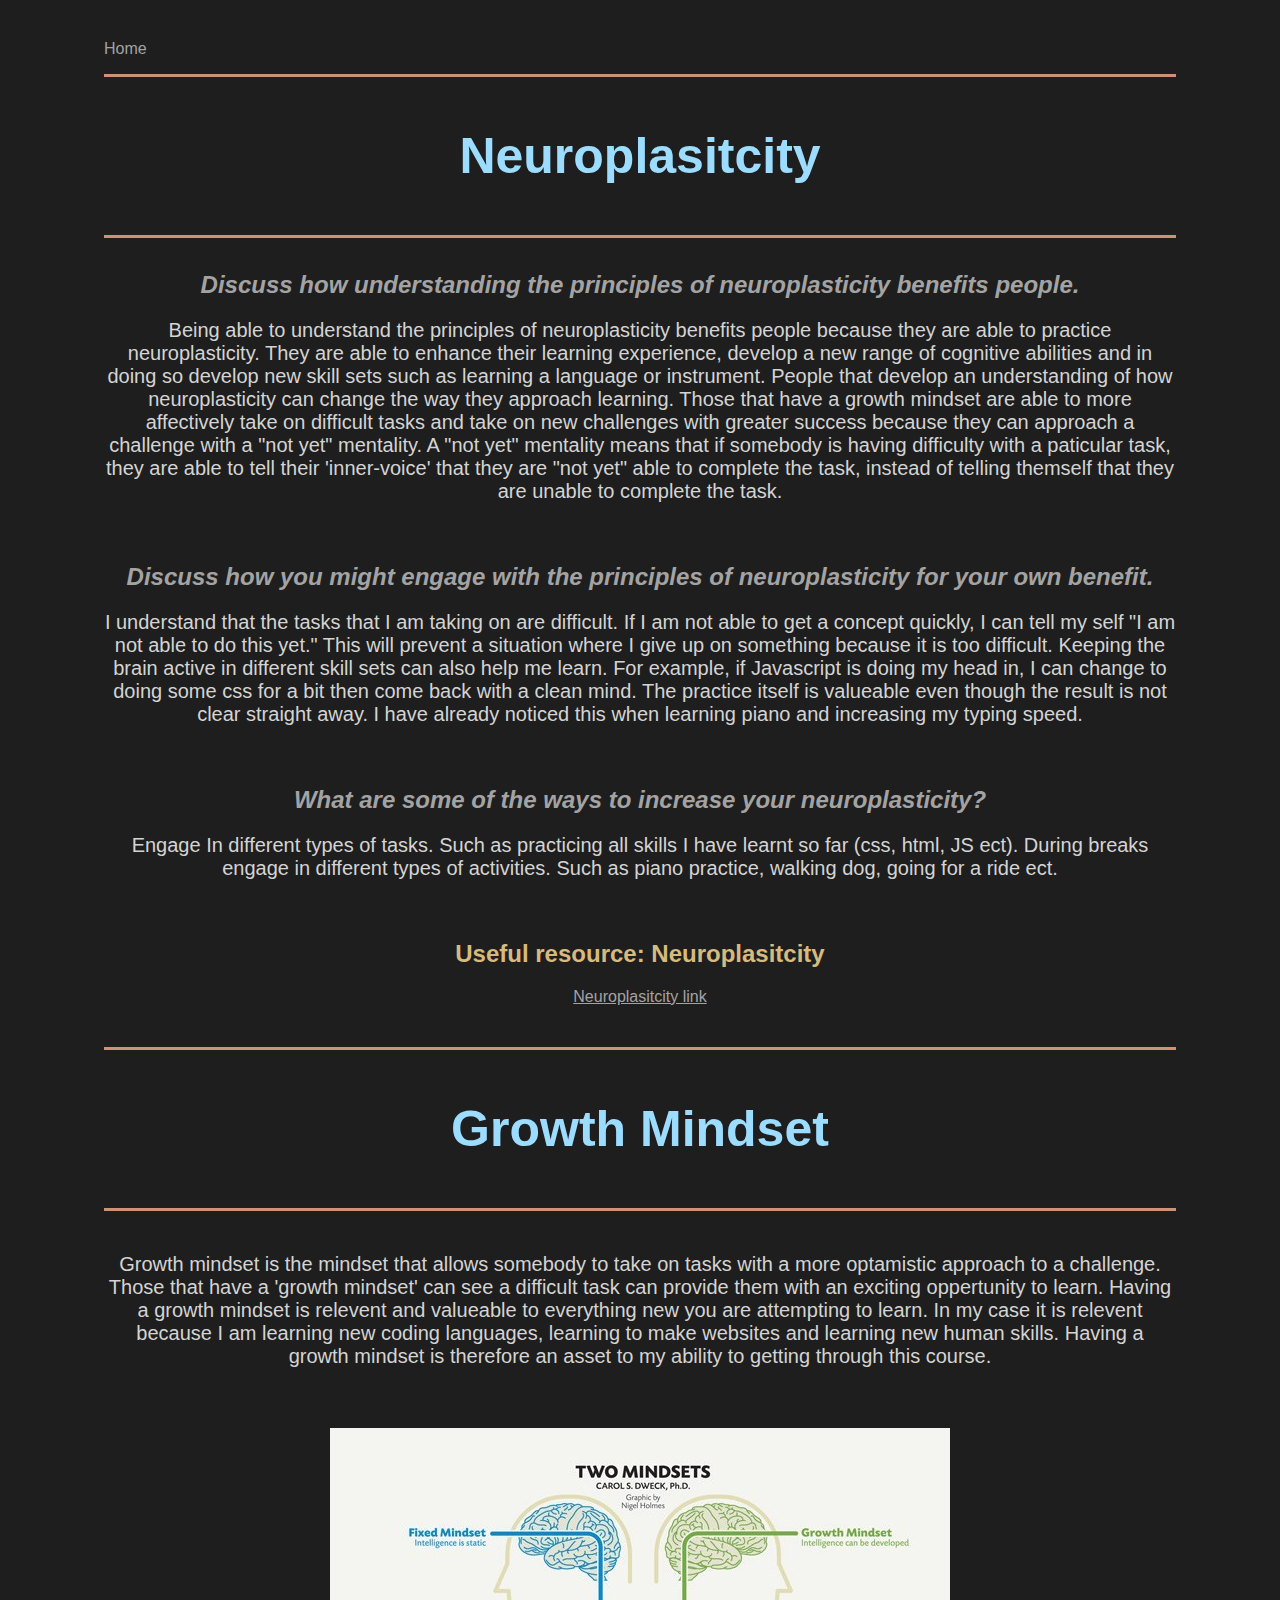
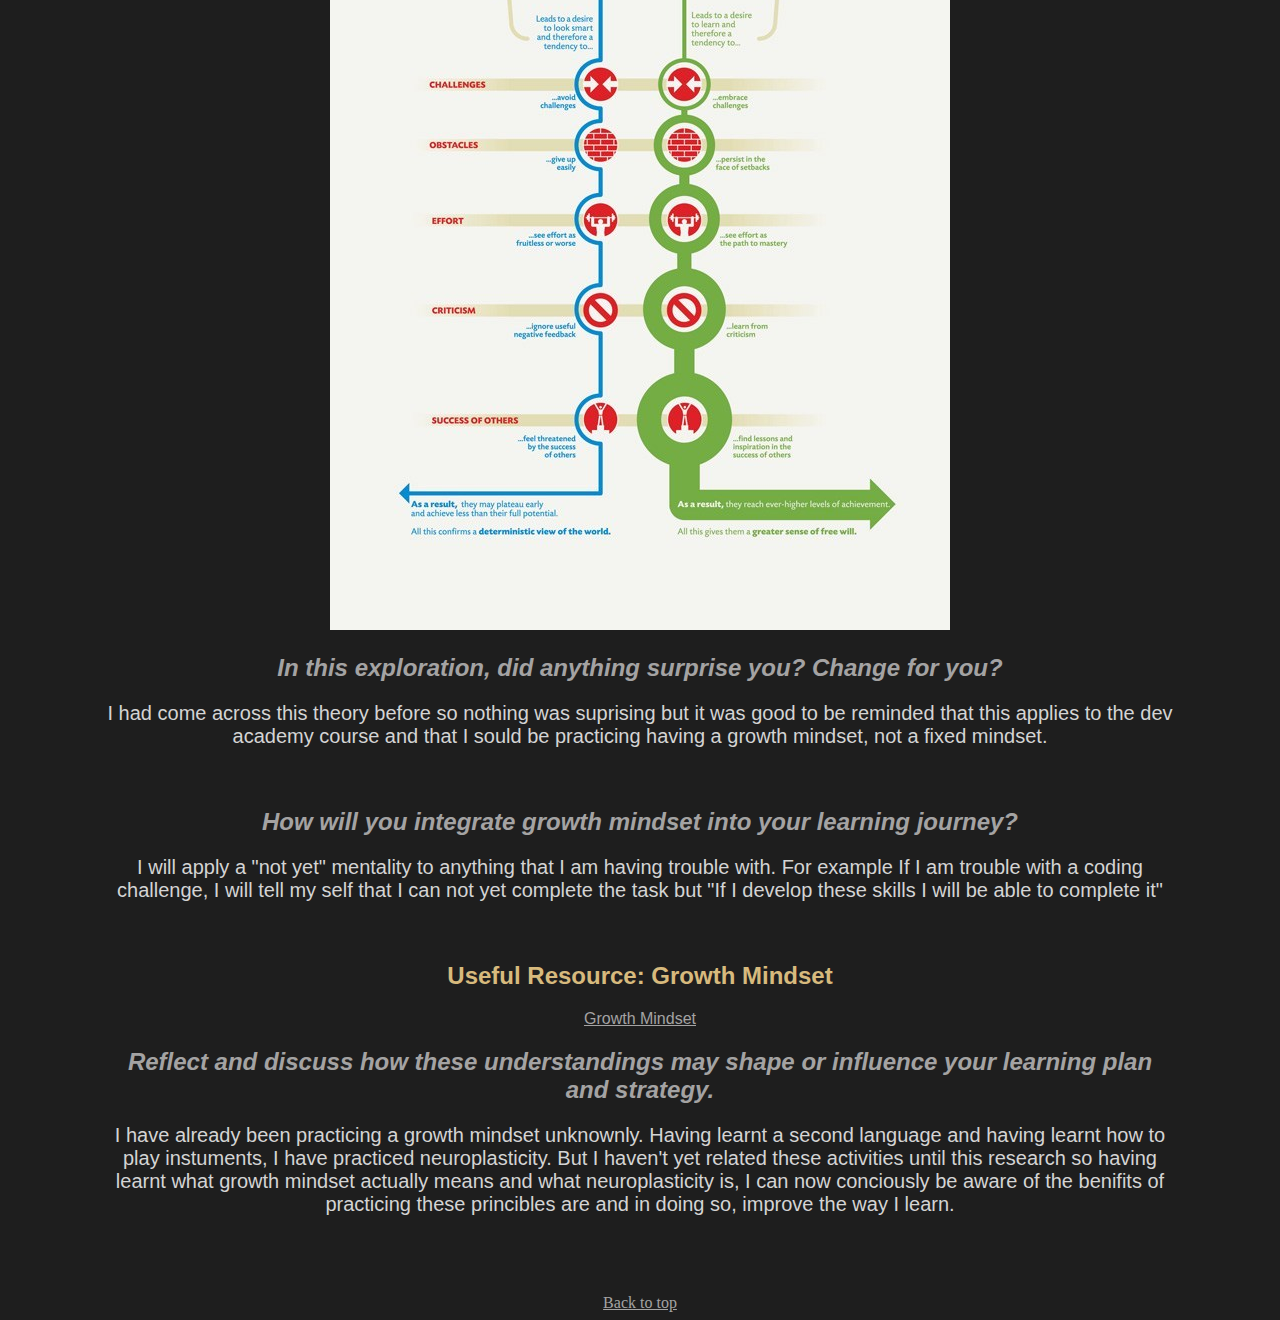
<file: blog/neuroplasticity.html>
<!DOCTYPE html>
<html lang="en">
<head>
    <meta charset="UTF-8">
    <meta http-equiv="X-UA-Compatible" content="IE=edge">
    <meta name="viewport" content="width=device-width, initial-scale=1.0">
    <link rel="stylesheet" href="html-css.css">
    <title>Neuroplasitcity</title>
</head>
<body class="body">
    <a href="index.html" rel="home" class="home">Home</a>

    <h1 class="heading">Neuroplasitcity</h1>

<h2 class="question">Discuss how understanding the principles of neuroplasticity benefits people.</h2>
<p>
    Being able to understand the principles of neuroplasticity benefits people because they are able to practice neuroplasticity. They are able to enhance their learning experience, develop a new range of cognitive abilities and in doing so develop new skill sets such as learning a language or instrument.
    People that develop an understanding of how neuroplasticity can change the way they approach learning. Those that have a growth mindset are able to more affectively take on difficult tasks and take on new challenges with greater success because they can approach a challenge with a "not yet" mentality.
    A "not yet" mentality means that if somebody is having difficulty with a paticular task, they are able to tell their 'inner-voice' that they are "not yet" able to complete the task, instead of telling themself that they are unable to complete the task.
</p>

<h2 class="question">Discuss how you might engage with the principles of neuroplasticity for your own benefit.</h2>
<p>
    I understand that the tasks that I am taking on are difficult. If I am not able to get a concept quickly, I can tell my self "I am not able to do this yet." This will prevent a situation where I give up on something because it is too difficult.
    Keeping the brain active in different skill sets can also help me learn. For example, if Javascript is doing my head in, I can change to doing some css for a bit then come back with a clean mind. The practice itself is valueable even though the result is not clear straight away.
    I have already noticed this when learning piano and increasing my typing speed.
</p>

<h2 class="question">What are some of the ways to increase your neuroplasticity?</h2>
<p>Engage In different types of tasks. Such as practicing all skills I have learnt so far (css, html, JS ect). During breaks engage in different types of activities. Such as piano practice, walking dog, going for a ride ect.</p>


<h2 class="sub">Useful resource: Neuroplasitcity</h2>
<a href="https://positivepsychology.com/neuroplasticity/" target="blank" class="link">Neuroplasitcity link</a>


<h2 class="heading">Growth Mindset</h2>
<p>
    Growth mindset is the mindset that allows somebody to take on tasks with a more optamistic approach to a challenge. Those that have a 'growth mindset' can see a difficult task can provide them with an exciting oppertunity to learn.
    Having a growth mindset is relevent and valueable to everything new you are attempting to learn. In my case it is relevent because I am learning new coding languages, learning to make websites and learning new human skills.
    Having a growth mindset is therefore an asset to my ability to getting through this course.
</p>
<img src="screenshots/two-mindsets.jpg" alt="comparison of minsets">

<h2 class="question">In this exploration, did anything surprise you? Change for you?</h2>
<p>I had come across this theory before so nothing was suprising but it was good to be reminded that this applies to the dev academy course and that I sould be practicing having a growth mindset, not a fixed mindset.</p>

<h2 class="question">How will you integrate growth mindset into your learning journey?</h2>
<p>I will apply a "not yet" mentality to anything that I am having trouble with. For example If I am trouble with a coding challenge, I will tell my self that I can not yet complete the task but "If I develop these skills I will be able to complete it"</p>


<h2 class="sub">Useful Resource: Growth Mindset</h2>
<a href="https://www.brainpickings.org/2014/01/29/carol-dweck-mindset/" target="blank" class="link">Growth Mindset</a>


<h2 class="question">Reflect and discuss how these understandings may shape or influence your learning plan and strategy.</h2>
<p>
    I have already been practicing a growth mindset unknownly. Having learnt a second language and having learnt how to play instuments, I have practiced neuroplasticity.
    But I haven't yet related these activities until this research so having learnt what growth mindset actually means and what neuroplasticity is, I can now conciously be aware of the benifits of practicing these princibles are and in doing so, improve the way I learn.
</p>
<br>
<a href="#top" class="back-to-top">Back to top</a>
 

    
</body>
</html>
</file>
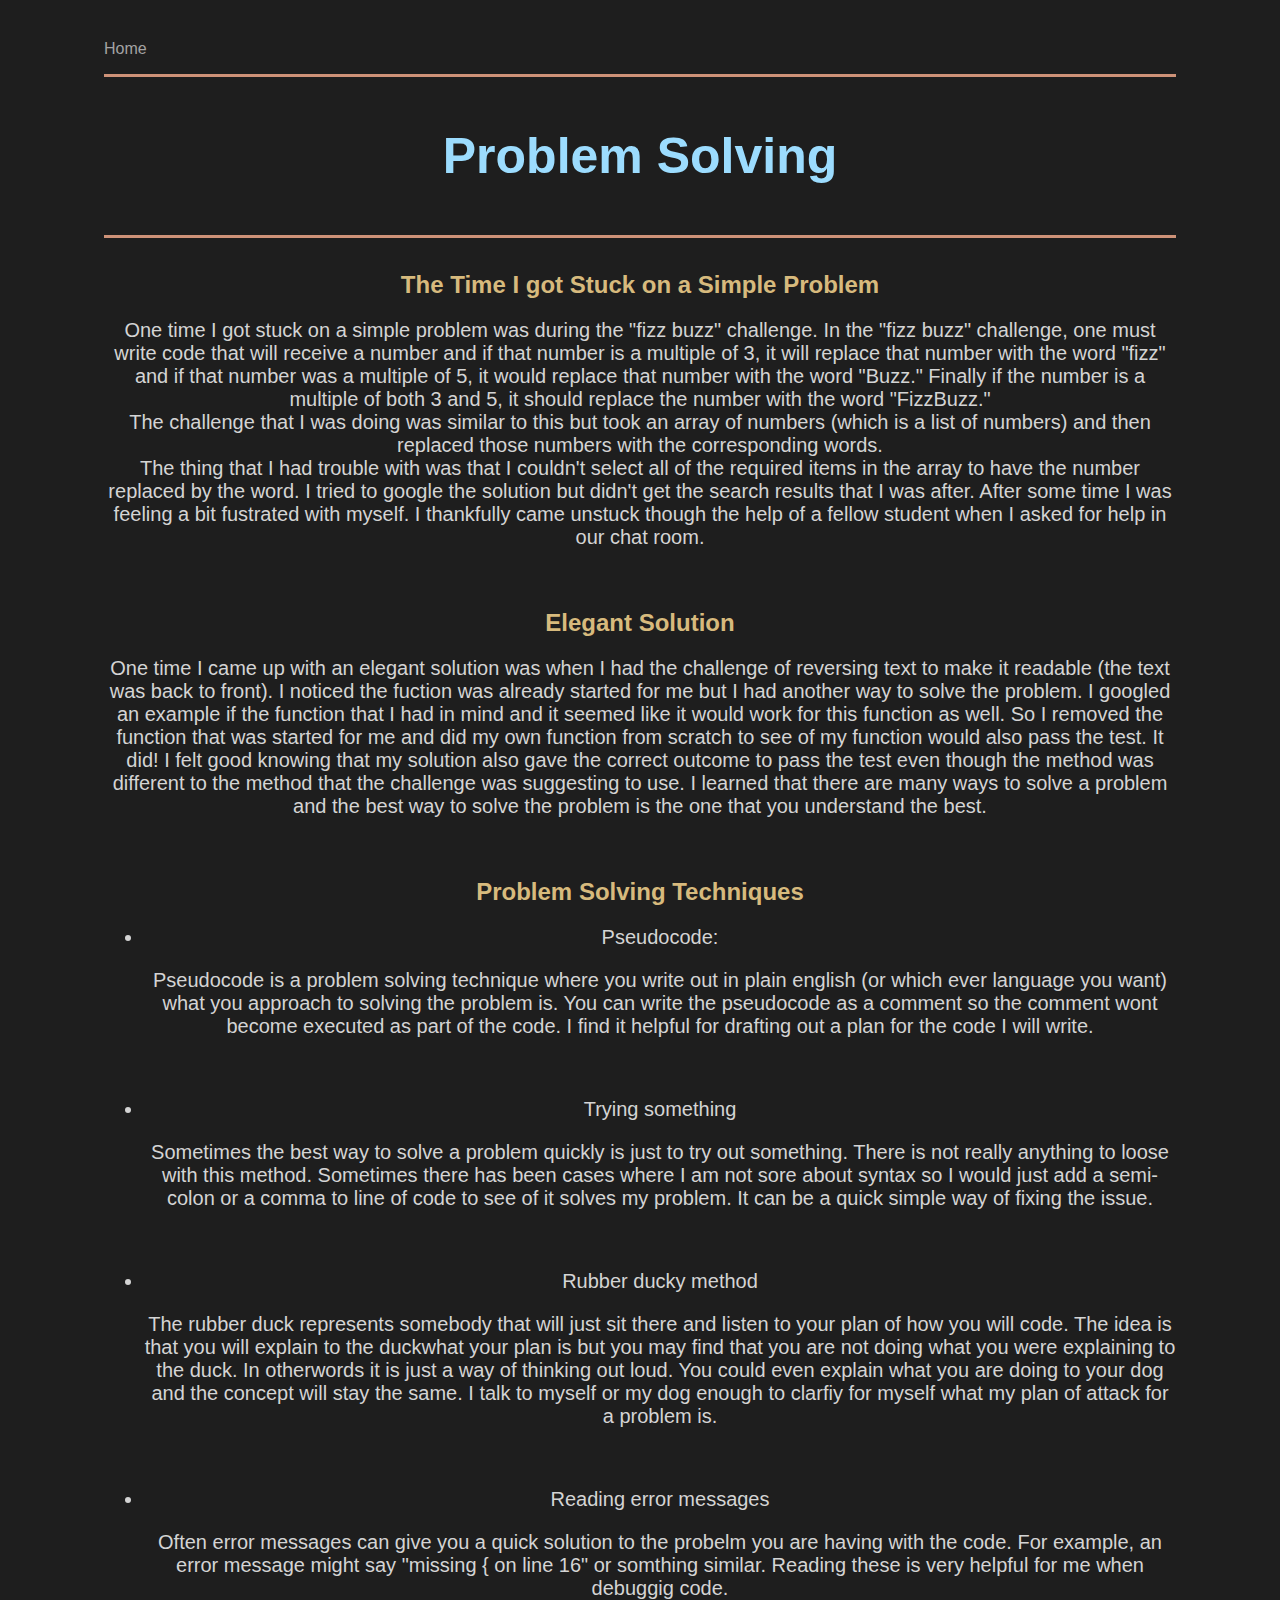
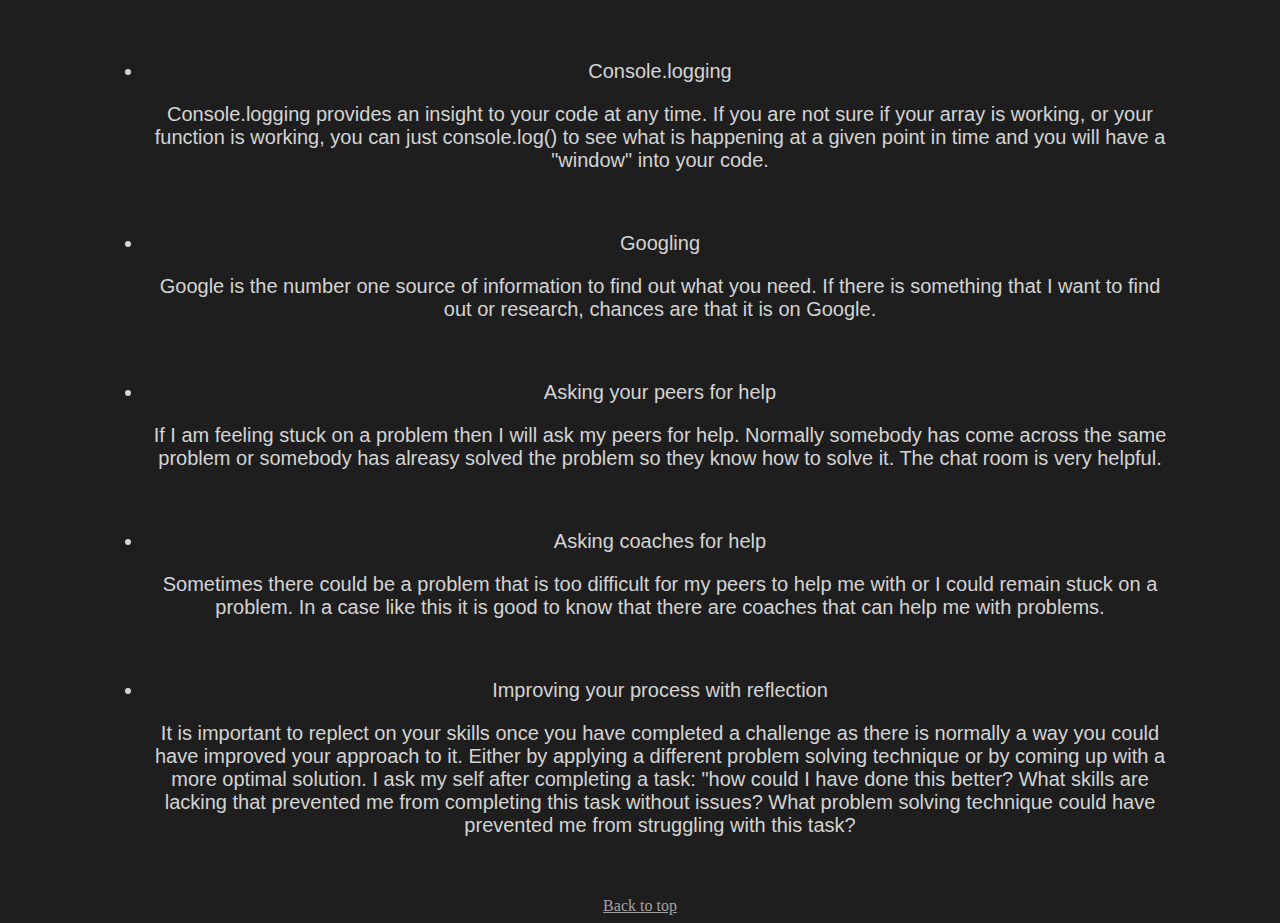
<file: blog/problem-solving.html>
<!DOCTYPE html>
<html lang="en">
<head>
    <meta charset="UTF-8">
    <meta http-equiv="X-UA-Compatible" content="IE=edge">
    <meta name="viewport" content="width=device-width, initial-scale=1.0">
    <link rel="stylesheet" href="html-css.css" class="css">
    <title>Problem Solving</title>
</head>
<body class="body">
    <a href="index.html" rel="home" class="home">Home</a>
    <h1 class="heading">Problem Solving</h1>
        <h2 class="sub">The Time I got Stuck on a Simple Problem</h2>
            <p>One time I got stuck on a simple problem was during the "fizz buzz" challenge. In the "fizz buzz" challenge, one must write code that will receive a number and if that number is a multiple of 3, it will replace that number with the word "fizz" and if that number was a multiple of 5, it would replace that number with the word "Buzz." Finally if the number is a multiple of both 3 and 5, it should replace the number with the word "FizzBuzz."
                <br> 
            The challenge that I was doing was similar to this but took an array of numbers (which is a list of numbers) and then replaced those numbers with the corresponding words.
                <br>
            The thing that I had trouble with was that I couldn't select all of the required items in the array to have the number replaced by the word. I tried to google the solution but didn't get the search results that I was after. After some time I was feeling a bit fustrated with myself. I thankfully came unstuck though the help of a fellow student when I asked for help in our chat room.
            </p>
        <h2 class="sub">Elegant Solution</h2>
            <p>One time I came up with an elegant solution was when I had the challenge of reversing text to make it readable (the text was back to front). I noticed the fuction was already started for me but I had another way to solve the problem. I googled an example if the function that I had in mind and it seemed like it would work for this function as well. So I removed the function that was started for me and did my own function from scratch to see of my function would also pass the test. It did! I felt good knowing that my solution also gave the correct outcome to pass the test even though the method was different to the method that the challenge was suggesting to use. I learned that there are many ways to solve a problem and the best way to solve the problem is the one that you understand the best. 
            </p>
        <h2 class="sub">Problem Solving Techniques</h2>
            <ul>
                <li>Pseudocode:
                    <p>Pseudocode is a problem solving technique where you write out in plain english (or which ever language you want) what you approach to solving the problem is. You can write the pseudocode as a comment so the comment wont become executed as part of the code. I find it helpful for drafting out a plan for the code I will write.
                    </p>
                </li>
                <li>Trying something
                    <p>Sometimes the best way to solve a problem quickly is just to try out something. There is not really anything to loose with this method. Sometimes there has been cases where I am not sore about syntax so I would just add a semi-colon or a comma to line of code to see of it solves my problem. It can be a quick simple way of fixing the issue.</p>
                </li>
                <li>Rubber ducky method
                    <p>The rubber duck represents somebody that will just sit there and listen to your plan of how you will code. The idea is that you will explain to the duckwhat your plan is but you may find that you are not doing what you were explaining to the duck. In otherwords it is just a way of thinking out loud. You could even explain what you are doing to your dog and the concept will stay the same. I talk to myself or my dog enough to clarfiy for myself what my plan of attack for a problem is.</p>
                </li>
                <li>Reading error messages
                    <p>Often error messages can give you a quick solution to the probelm you are having with the code. For example, an error message might say "missing { on line 16" or somthing similar. Reading these is very helpful for me when debuggig code.
                    </p>
                </li>
                <li>Console.logging
                    <p>Console.logging provides an insight to your code at any time. If you are not sure if your array is working, or your function is working, you can just console.log() to see what is happening at a given point in time and you will have a "window" into your code.

                    </p>
                </li>
                <li>Googling
                    <p>Google is the number one source of information to find out what you need. If there is something that I want to find out or research, chances are that it is on Google. </p>
                </li>
                <li>Asking your peers for help
                    <p>If I am feeling stuck on a problem then I will ask my peers for help. Normally somebody has come across the same problem or somebody has alreasy solved the problem so they know how to solve it. The chat room is very helpful.</p>
                </li>
                <li>Asking coaches for help
                    <p>Sometimes there could be a problem that is too difficult for my peers to help me with or I could remain stuck on a problem. In a case like this it is good to know that there are coaches that can help me with problems.</p>
                </li>
                <li>Improving your process with reflection
                    <p>It is important to replect on your skills once you have completed a challenge as there is normally a way you could have improved your approach to it. Either by applying a different problem solving technique or by coming up with a more optimal solution. I ask my self after completing a task: "how could I have done this better? What skills are lacking that prevented me from completing this task without issues? What problem solving technique could have prevented me from struggling with this task?</p>
                </li>
            </ul>

            <a href="#top" class="back-to-top">Back to top</a> 
        
    
</body>
</html>
</file>
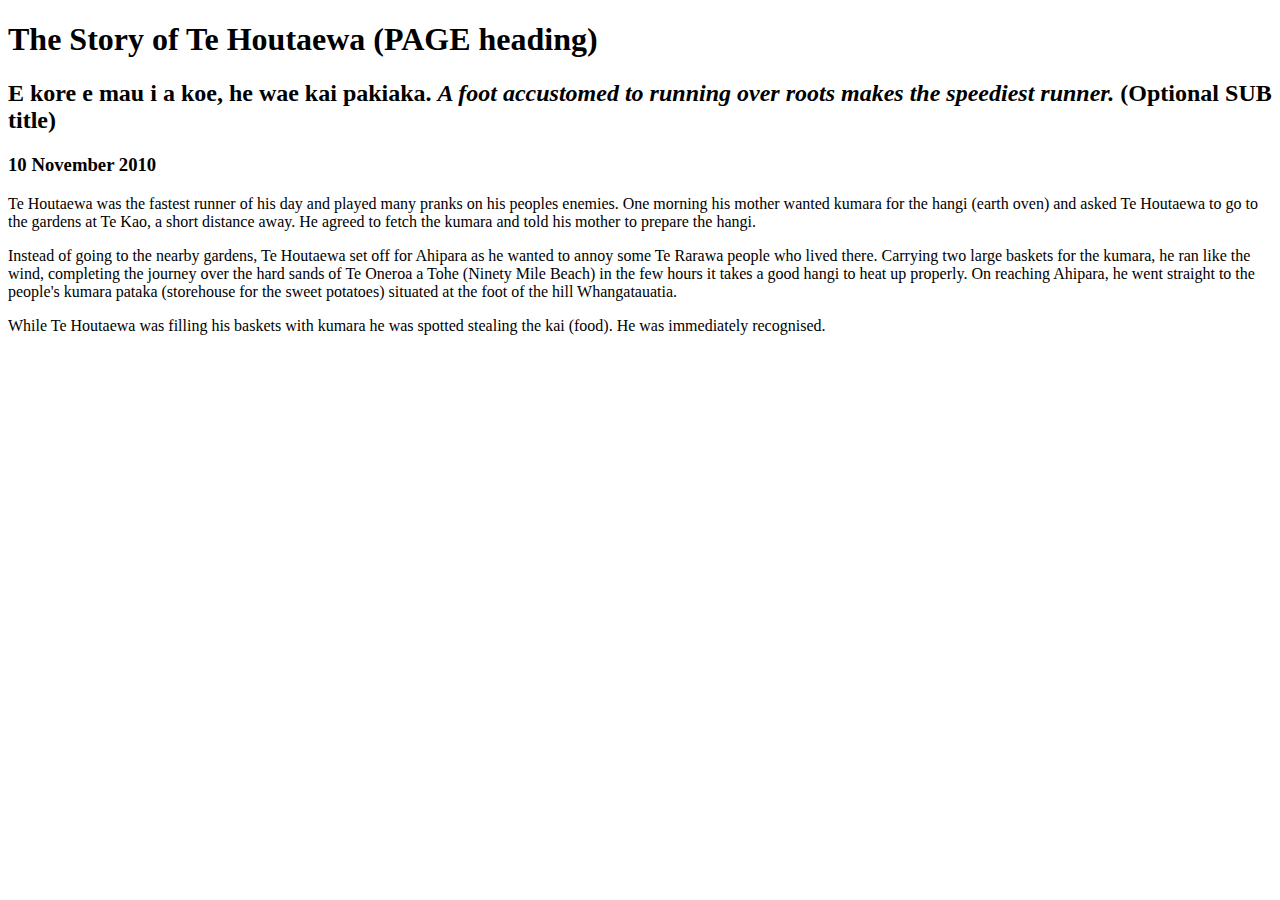
<file: blog/template.html>
<!DOCTYPE html>
<html>
  <head>
    <title>Stories and Legends (PAGE title) </title>
    <meta charset="UTF-8">
    <link href="C:\Users\fluxr\workspace\blog\finnbett.github.io\styles\main.css" rel="stylesheet" type="text/css">
  </head>
  
  <body>
    <h1>The Story of Te Houtaewa (PAGE heading)</h1>
    <h2>E kore e mau i a koe, he wae kai pakiaka. <em>A foot accustomed to running over roots makes the speediest runner.</em> (Optional SUB title) </h2>
    <h3>10 November 2010</h3>
    
    <p>
      Te Houtaewa was the fastest runner of his day and played many pranks on his peoples enemies. One morning his mother wanted kumara for the hangi (earth oven) and asked Te Houtaewa to go to the gardens at Te Kao, a short distance away. He agreed to fetch the kumara and told his mother to prepare the hangi.
    </p>
    <p>
      Instead of going to the nearby gardens, Te Houtaewa set off for Ahipara as he wanted to annoy some Te Rarawa people who lived there. Carrying two large baskets for the kumara, he ran like the wind, completing the journey over the hard sands of Te Oneroa a Tohe (Ninety Mile Beach) in the few hours it takes a good hangi to heat up properly. On reaching Ahipara, he went straight to the people's kumara pataka (storehouse for the sweet potatoes) situated at the foot of the hill Whangatauatia.
    </p>
    <p>
      While Te Houtaewa was filling his baskets with kumara he was spotted stealing the kai (food). He was immediately recognised.
    </p>
    
    <!-- this is a comment. -->
  
  </body>
</html>
</file>
<file: blog/styles.css>
body {
  padding: 0;
  margin: 0;
  background: linear-gradient(275deg, black, #363636);
  text-align: center;
}
.title {
  font-family: Verdana, Geneva, Tahoma, sans-serif;
  font-size: 50px;
  font-weight: 800;
  text-align: center;
  border: 3px solid #bfbbbb;
  padding: 10px;
  color: #a4a3a3;
}

.blog1 {
  text-align: center;
  font-family: Verdana, Geneva, Tahoma, sans-serif;
  color: #a4a3a3;
  text-decoration: none;
}
.blog1:hover {
  color: white;
}

p {
  color: #a4a3a3;
  font-family: Verdana, Geneva, Tahoma, sans-serif;
  padding: 2em;
}
.grid {
  display: grid;
  grid-template-columns: 1fr 1fr 1fr;
  grid-template-rows: 1fr 1fr;
  grid-auto-flow: column;
  border: solid 1px white;
  padding: 1em;
  gap: 1em;
}
</file>
<file: blog/html-css.css>
.body {
  background: #1e1e1e;
  text-align: center;
  padding-left: 6em;
  padding-right: 6em;
  padding-top: 2em;
}

.heading {
  color: #9CDCFE;
  font-family: Verdana, Geneva, Tahoma, sans-serif;
  font-size: 50px;
  font-weight: 800;
  border-bottom: #CE9278 solid 3px;
  border-top: #CE9278 solid 3px;
  padding-bottom: 1em;
  padding-top: 1em;
}
.home {
  text-align: left;
  float: left;
  text-decoration: none;
  color: #a4a3a3;
  border-left: 6em;
  font-family: Verdana, Geneva, Tahoma, sans-serif;
}
.home:hover {
    color: white;
}
.sub {
  color: #D7BA7D;
  font-family: Verdana, Geneva, Tahoma, sans-serif;
}

p {
  color: #D4D4D4;
  font-family: Verdana, Geneva, Tahoma, sans-serif;
  font-size: 20px;
  padding-bottom: 2em;
}
.topic-heading {
  color: #a4a3a3;
  font-family: Verdana, Geneva, Tahoma, sans-serif;
  font-size: 30px;
  border-top: #a4a3a3 solid 1px;
  padding-top: 2em;
  padding left: 0;
}
.date {
  color: #a4a3a3;
  text-decoration: underline;
  text-align: left;
  padding-left: 6em;
}

.handy-hint-heading {
  font-style: italic;
  font-weight: bold;
  border-top: solid #a4a3a3 1px;
  padding-top: 1em;
}
.handy-hint {
  font-style: italic;
}
li {
  color: #D4D4D4;
  font-family: Verdana, Geneva, Tahoma, sans-serif;
  font-size: 20px;

}
.list {
  color: #a4a3a3;
  font-family: Verdana, Geneva, Tahoma, sans-serif;
  font-size: 25px;
  font-style: italic;

}


.back-to-top {
  color: #a4a3a3;
}
.question {
  color: #a4a3a3;
  font-family: Verdana, Geneva, Tahoma, sans-serif;
  font-style: italic;

}
.link {
  color: #a4a3a3;
  font-family: Verdana, Geneva, Tahoma, sans-serif;
}
.link:hover{
  color: white;
}
</file>
